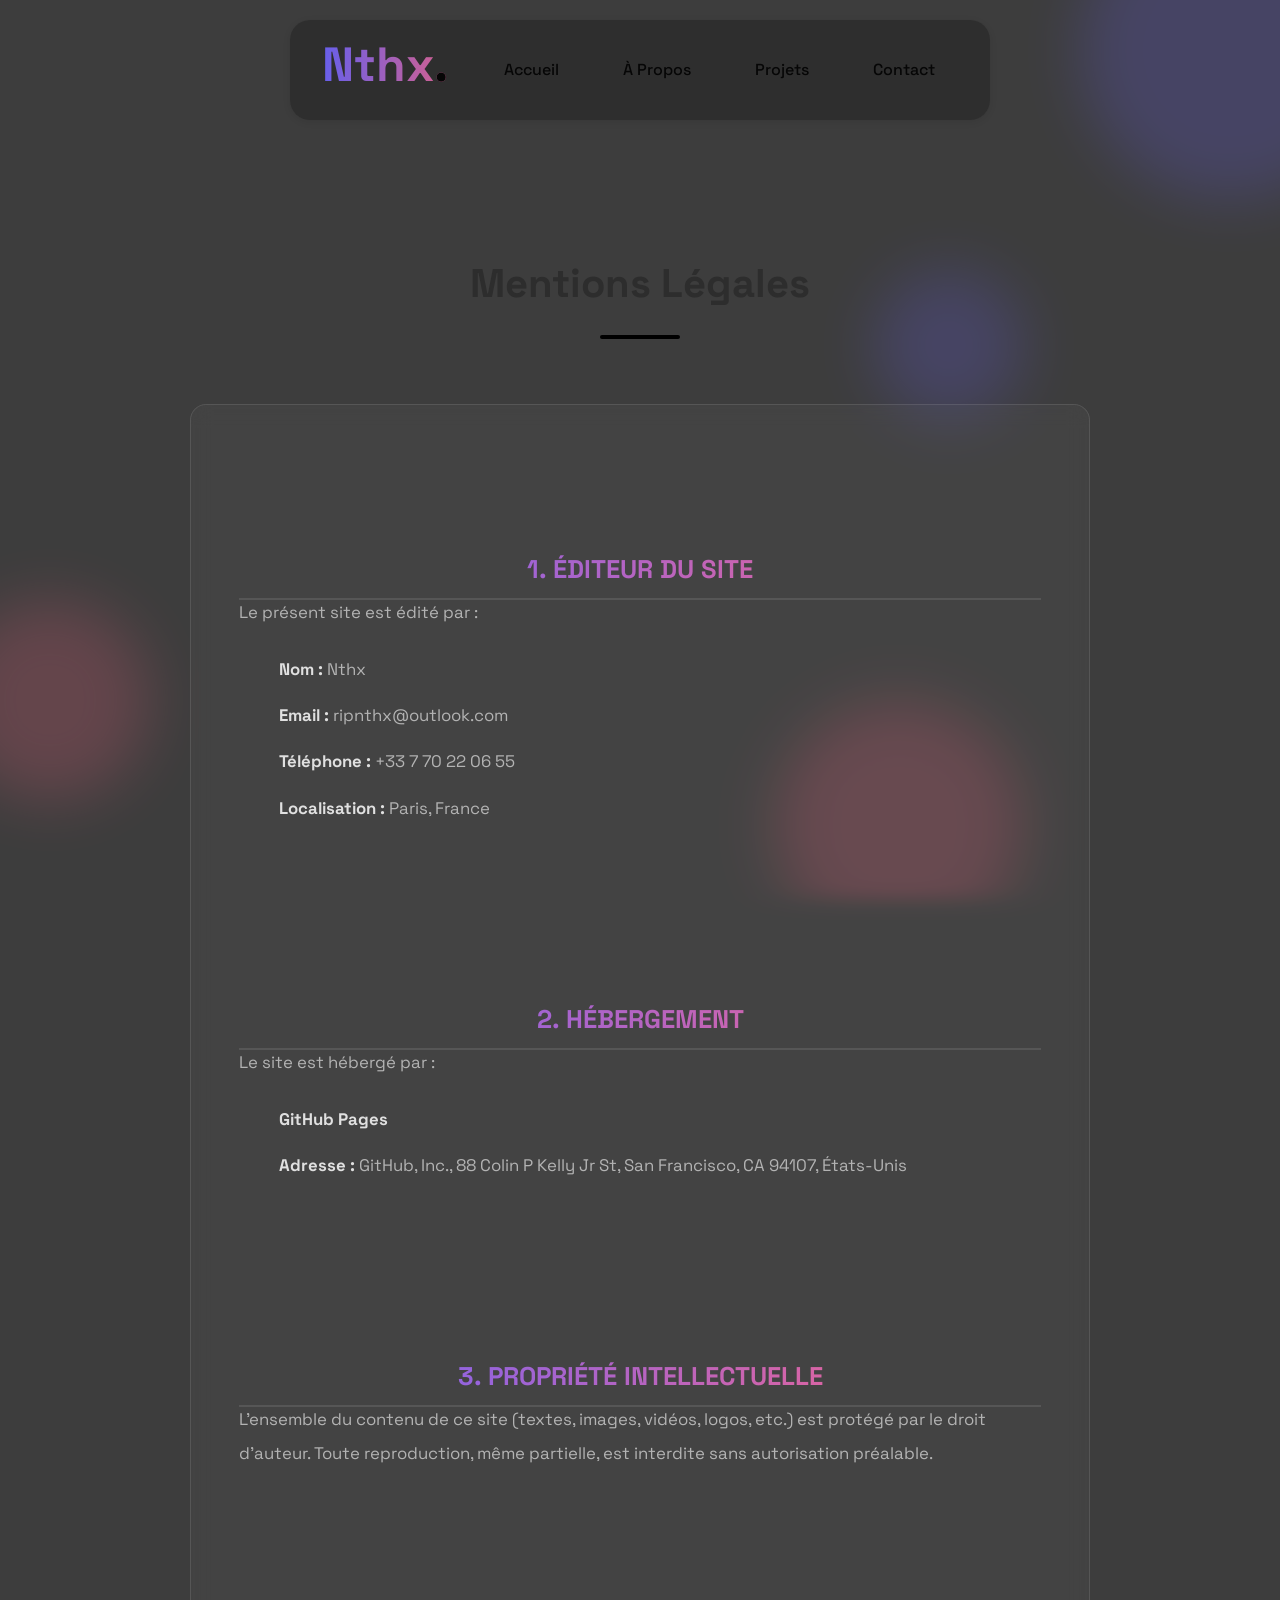
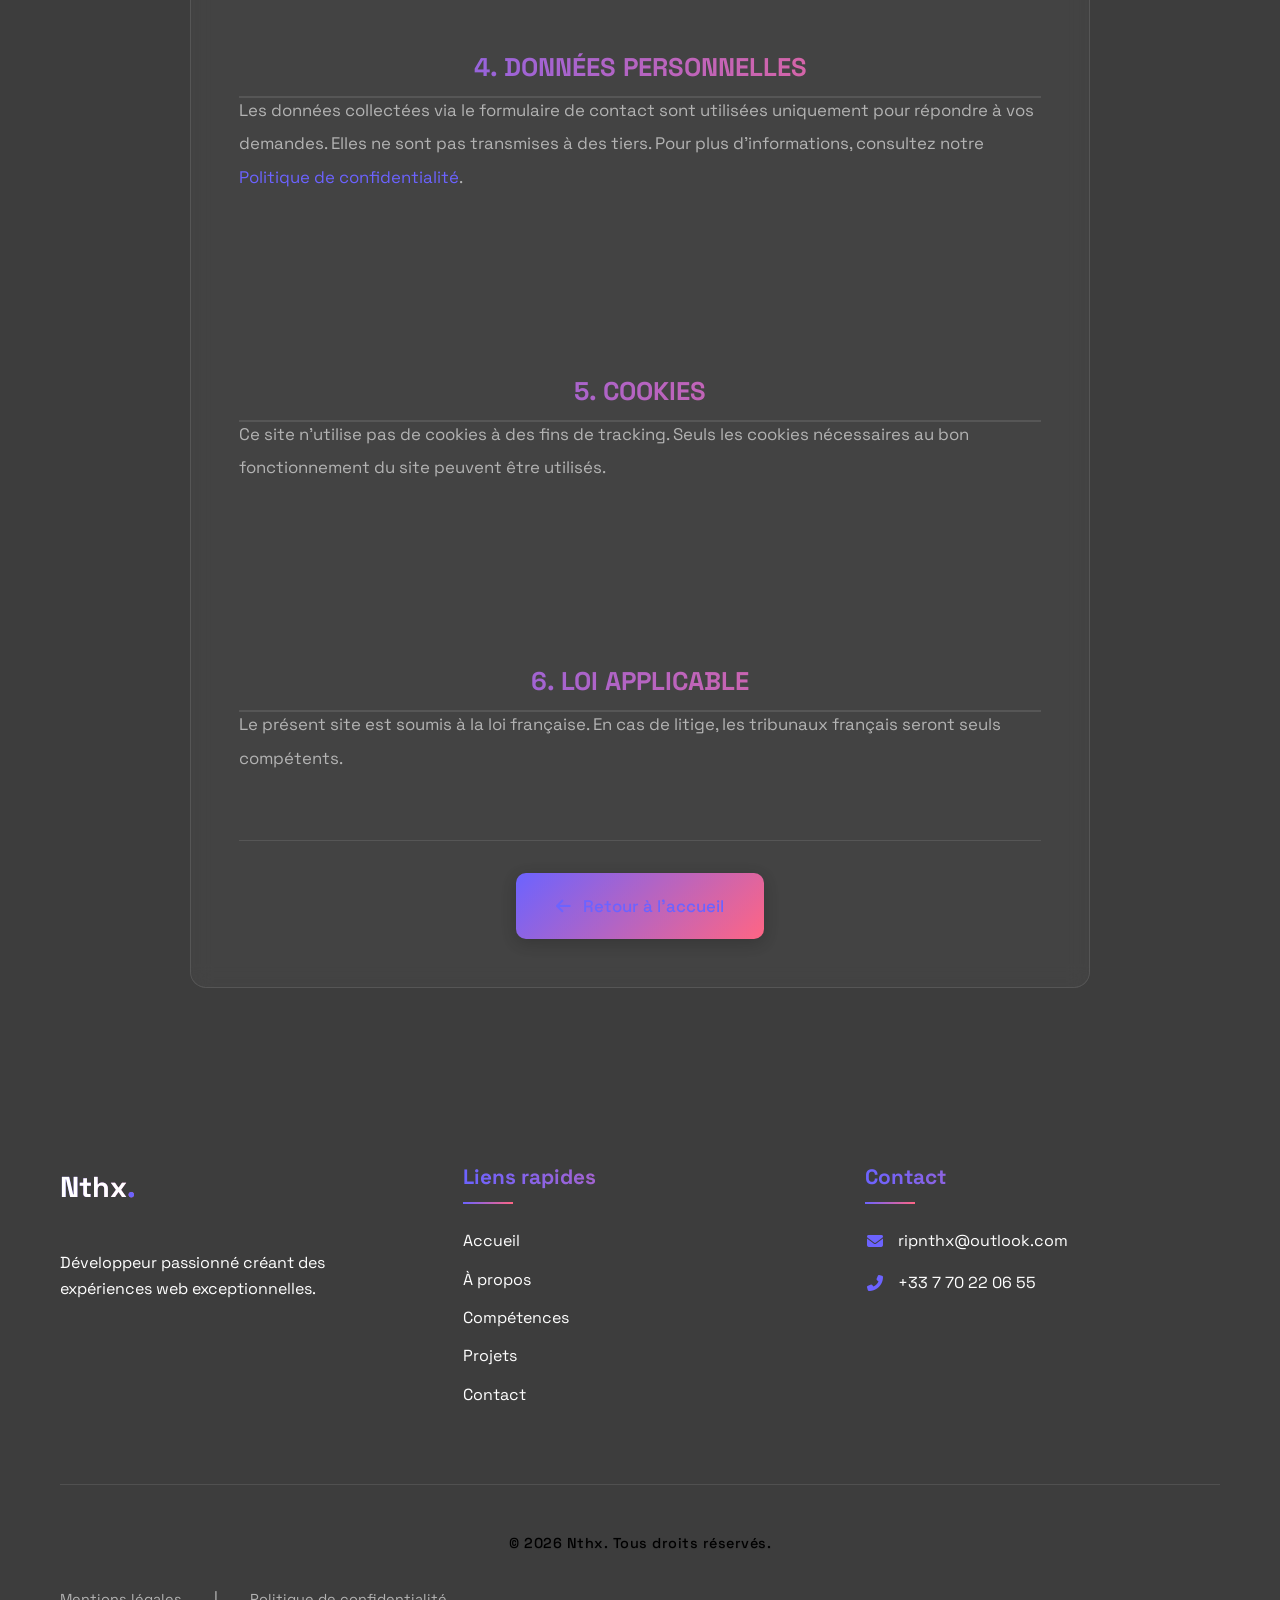
<file: mentions-legales.html>
<!DOCTYPE html>
<html lang="fr">
<head>
    <meta charset="UTF-8">
    <meta name="viewport" content="width=device-width, initial-scale=1.0">
    <meta name="description" content="Mentions légales du portfolio de Nthx">
    <link rel="stylesheet" href="https://cdnjs.cloudflare.com/ajax/libs/font-awesome/6.4.0/css/all.min.css">
    <link rel="stylesheet" href="style.css">
    <title>Mentions Légales | Nthx</title>
    <link rel="preconnect" href="https://fonts.googleapis.com">
    <link rel="preconnect" href="https://fonts.gstatic.com" crossorigin>
    <link href="https://fonts.googleapis.com/css2?family=Space+Grotesk:wght@300;400;500;600;700&display=swap" rel="stylesheet">
    <link rel="icon" type="image/png" href="ChatGPT Image 12 août 2025, 15_41_47.png" sizes="32x32">
</head>
<body>
    <!-- Formes flottantes décoratives -->
    <div class="floating-shapes">
        <div class="shape shape-1"></div>
        <div class="shape shape-2"></div>
        <div class="shape shape-3"></div>
        <div class="shape shape-4"></div>
    </div>

    <!-- Barre de navigation Bureau -->
    <nav class="navbar">
        <div class="navbar-container">
            <a href="index.html" class="logo">Nthx<span>.</span></a>
            
            <ul class="nav-links">
                <li><a href="index.html#home" class="nav-link" data-text="Accueil"><span>Accueil</span></a></li>
                <li><a href="index.html#about" class="nav-link" data-text="À Propos"><span>À Propos</span></a></li>
                <li><a href="index.html#projects" class="nav-link" data-text="Projets"><span>Projets</span></a></li>
                <li><a href="index.html#contact" class="nav-link" data-text="Contact"><span>Contact</span></a></li>
            </ul>
        </div>
    </nav>

    <!-- Section Mentions Légales -->
    <section class="legal-section">
        <div class="container">
            <h1 class="section-title">Mentions Légales</h1>
            
            <div class="legal-content">
                <h2>1. Éditeur du site</h2>
                <p>Le présent site est édité par :</p>
                <ul>
                    <li><strong>Nom :</strong> Nthx</li>
                    <li><strong>Email :</strong> ripnthx@outlook.com</li>
                    <li><strong>Téléphone :</strong> +33 7 70 22 06 55</li>
                    <li><strong>Localisation :</strong> Paris, France</li>
                </ul>

                <h2>2. Hébergement</h2>
                <p>Le site est hébergé par :</p>
                <ul>
                    <li><strong>GitHub Pages</strong></li>
                    <li><strong>Adresse :</strong> GitHub, Inc., 88 Colin P Kelly Jr St, San Francisco, CA 94107, États-Unis</li>
                </ul>

                <h2>3. Propriété intellectuelle</h2>
                <p>L'ensemble du contenu de ce site (textes, images, vidéos, logos, etc.) est protégé par le droit d'auteur. Toute reproduction, même partielle, est interdite sans autorisation préalable.</p>

                <h2>4. Données personnelles</h2>
                <p>Les données collectées via le formulaire de contact sont utilisées uniquement pour répondre à vos demandes. Elles ne sont pas transmises à des tiers. Pour plus d'informations, consultez notre <a href="politique-confidentialite.html">Politique de confidentialité</a>.</p>

                <h2>5. Cookies</h2>
                <p>Ce site n'utilise pas de cookies à des fins de tracking. Seuls les cookies nécessaires au bon fonctionnement du site peuvent être utilisés.</p>

                <h2>6. Loi applicable</h2>
                <p>Le présent site est soumis à la loi française. En cas de litige, les tribunaux français seront seuls compétents.</p>

                <div class="back-link">
                    <a href="index.html" class="btn-back"><i class="fas fa-arrow-left"></i> Retour à l'accueil</a>
                </div>
            </div>
        </div>
    </section>

    <!-- Footer -->
    <footer class="footer">
        <div class="container">
            <div class="footer-content">
                <div class="footer-logo">
                    <a href="index.html" class="logo">Nthx<span>.</span></a>
                    <p>Développeur passionné créant des expériences web exceptionnelles.</p>
                </div>
                
                <div class="footer-links">
                    <h3>Liens rapides</h3>
                    <ul>
                        <li><a href="index.html#home">Accueil</a></li>
                        <li><a href="index.html#about">À propos</a></li>
                        <li><a href="index.html#skills">Compétences</a></li>
                        <li><a href="index.html#projects">Projets</a></li>
                        <li><a href="index.html#contact">Contact</a></li>
                    </ul>
                </div>
                
                <div class="footer-contact">
                    <h3>Contact</h3>
                    <p><i class="fas fa-envelope"></i> ripnthx@outlook.com</p>
                    <p><i class="fas fa-phone-alt"></i> +33 7 70 22 06 55</p>
                </div>
            </div>
            
            <div class="footer-bottom">
                <p class="footer-text">&copy; <span id="currentYear"></span> Nthx. Tous droits réservés.</p>
                <div class="footer-legal">
                    <a href="mentions-legales.html">Mentions légales</a>
                    <span class="separator">|</span>
                    <a href="politique-confidentialite.html">Politique de confidentialité</a>
                </div>
            </div>
        </div>
    </footer>

    <script src="script.js"></script>
</body>
</html>
</file>
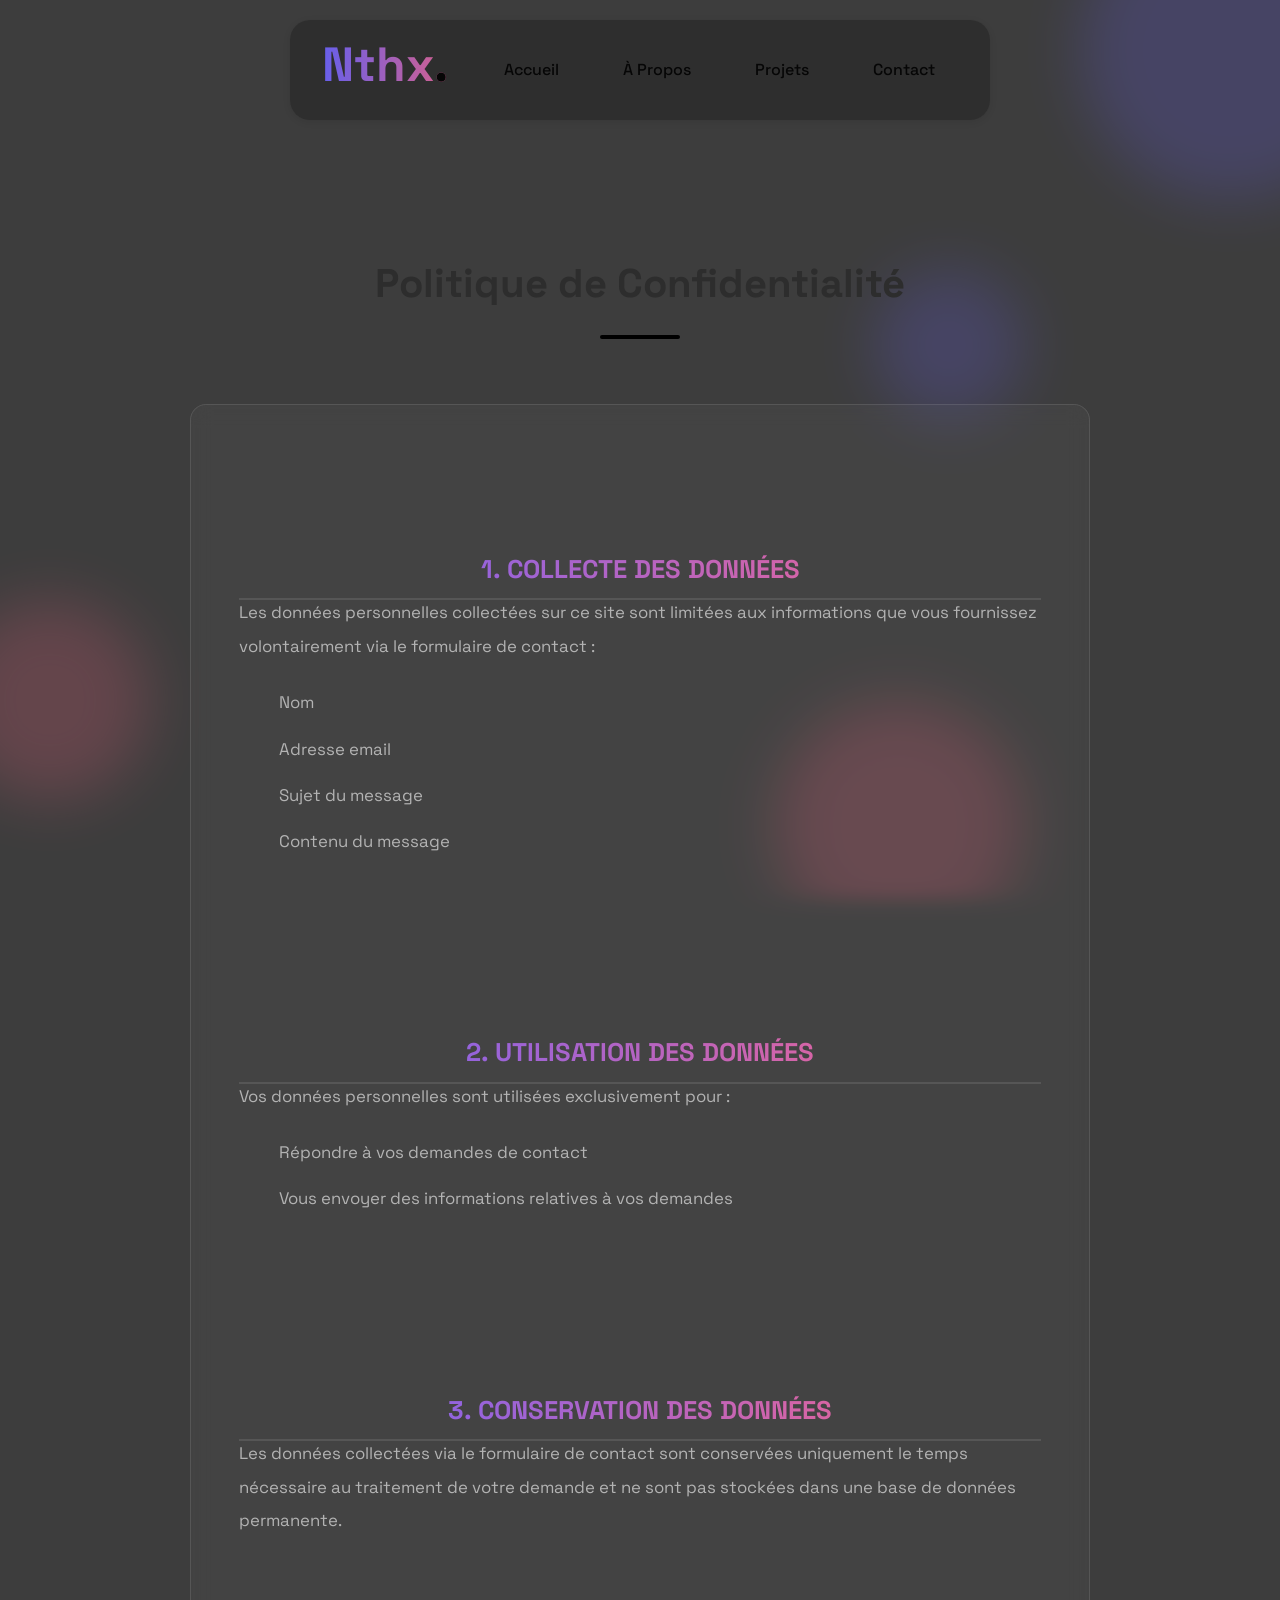
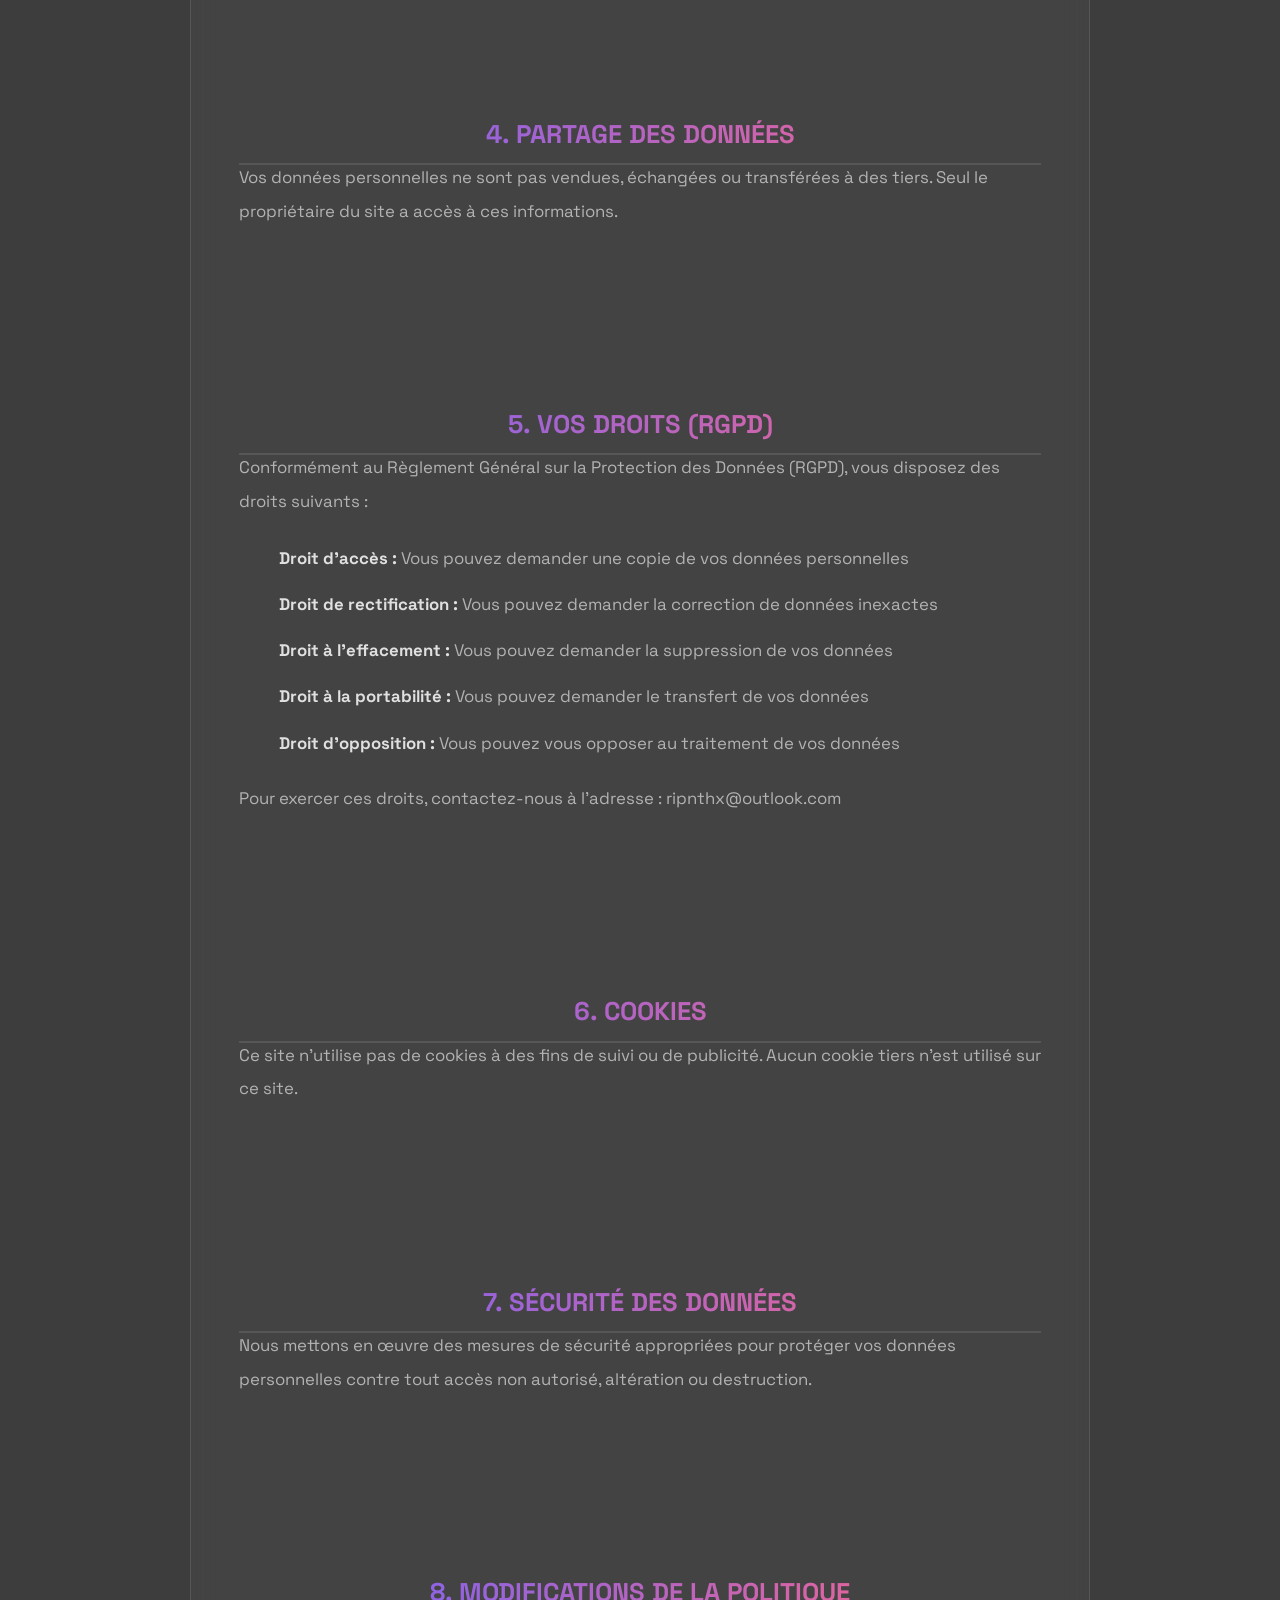
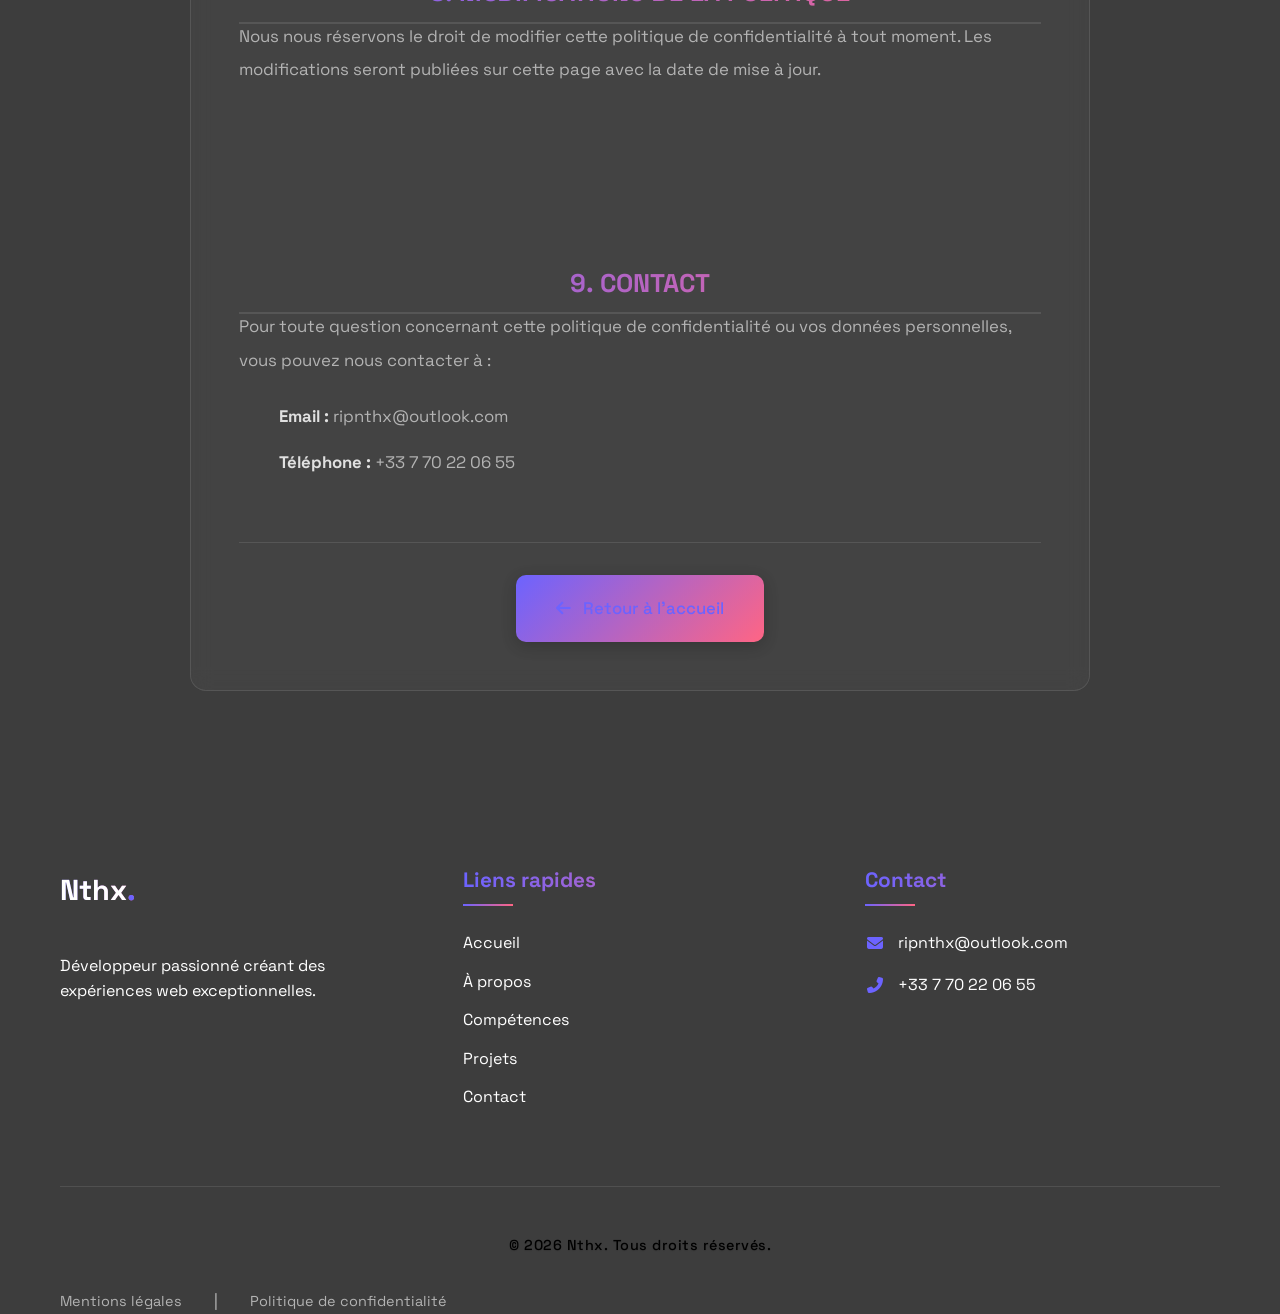
<file: politique-confidentialite.html>
<!DOCTYPE html>
<html lang="fr">
<head>
    <meta charset="UTF-8">
    <meta name="viewport" content="width=device-width, initial-scale=1.0">
    <meta name="description" content="Politique de confidentialité du portfolio de Nthx">
    <link rel="stylesheet" href="https://cdnjs.cloudflare.com/ajax/libs/font-awesome/6.4.0/css/all.min.css">
    <link rel="stylesheet" href="style.css">
    <title>Politique de Confidentialité | Nthx</title>
    <link rel="preconnect" href="https://fonts.googleapis.com">
    <link rel="preconnect" href="https://fonts.gstatic.com" crossorigin>
    <link href="https://fonts.googleapis.com/css2?family=Space+Grotesk:wght@300;400;500;600;700&display=swap" rel="stylesheet">
    <link rel="icon" type="image/png" href="ChatGPT Image 12 août 2025, 15_41_47.png" sizes="32x32">
</head>
<body>
    <!-- Formes flottantes décoratives -->
    <div class="floating-shapes">
        <div class="shape shape-1"></div>
        <div class="shape shape-2"></div>
        <div class="shape shape-3"></div>
        <div class="shape shape-4"></div>
    </div>

    <!-- Barre de navigation Bureau -->
    <nav class="navbar">
        <div class="navbar-container">
            <a href="index.html" class="logo">Nthx<span>.</span></a>
            
            <ul class="nav-links">
                <li><a href="index.html#home" class="nav-link" data-text="Accueil"><span>Accueil</span></a></li>
                <li><a href="index.html#about" class="nav-link" data-text="À Propos"><span>À Propos</span></a></li>
                <li><a href="index.html#projects" class="nav-link" data-text="Projets"><span>Projets</span></a></li>
                <li><a href="index.html#contact" class="nav-link" data-text="Contact"><span>Contact</span></a></li>
            </ul>
        </div>
    </nav>

    <!-- Section Politique de Confidentialité -->
    <section class="legal-section">
        <div class="container">
            <h1 class="section-title">Politique de Confidentialité</h1>
            
            <div class="legal-content">
                <h2>1. Collecte des données</h2>
                <p>Les données personnelles collectées sur ce site sont limitées aux informations que vous fournissez volontairement via le formulaire de contact :</p>
                <ul>
                    <li>Nom</li>
                    <li>Adresse email</li>
                    <li>Sujet du message</li>
                    <li>Contenu du message</li>
                </ul>

                <h2>2. Utilisation des données</h2>
                <p>Vos données personnelles sont utilisées exclusivement pour :</p>
                <ul>
                    <li>Répondre à vos demandes de contact</li>
                    <li>Vous envoyer des informations relatives à vos demandes</li>
                </ul>

                <h2>3. Conservation des données</h2>
                <p>Les données collectées via le formulaire de contact sont conservées uniquement le temps nécessaire au traitement de votre demande et ne sont pas stockées dans une base de données permanente.</p>

                <h2>4. Partage des données</h2>
                <p>Vos données personnelles ne sont pas vendues, échangées ou transférées à des tiers. Seul le propriétaire du site a accès à ces informations.</p>

                <h2>5. Vos droits (RGPD)</h2>
                <p>Conformément au Règlement Général sur la Protection des Données (RGPD), vous disposez des droits suivants :</p>
                <ul>
                    <li><strong>Droit d'accès :</strong> Vous pouvez demander une copie de vos données personnelles</li>
                    <li><strong>Droit de rectification :</strong> Vous pouvez demander la correction de données inexactes</li>
                    <li><strong>Droit à l'effacement :</strong> Vous pouvez demander la suppression de vos données</li>
                    <li><strong>Droit à la portabilité :</strong> Vous pouvez demander le transfert de vos données</li>
                    <li><strong>Droit d'opposition :</strong> Vous pouvez vous opposer au traitement de vos données</li>
                </ul>
                <p>Pour exercer ces droits, contactez-nous à l'adresse : ripnthx@outlook.com</p>

                <h2>6. Cookies</h2>
                <p>Ce site n'utilise pas de cookies à des fins de suivi ou de publicité. Aucun cookie tiers n'est utilisé sur ce site.</p>

                <h2>7. Sécurité des données</h2>
                <p>Nous mettons en œuvre des mesures de sécurité appropriées pour protéger vos données personnelles contre tout accès non autorisé, altération ou destruction.</p>

                <h2>8. Modifications de la politique</h2>
                <p>Nous nous réservons le droit de modifier cette politique de confidentialité à tout moment. Les modifications seront publiées sur cette page avec la date de mise à jour.</p>

                <h2>9. Contact</h2>
                <p>Pour toute question concernant cette politique de confidentialité ou vos données personnelles, vous pouvez nous contacter à :</p>
                <ul>
                    <li><strong>Email :</strong> ripnthx@outlook.com</li>
                    <li><strong>Téléphone :</strong> +33 7 70 22 06 55</li>
                </ul>

                <div class="back-link">
                    <a href="index.html" class="btn-back"><i class="fas fa-arrow-left"></i> Retour à l'accueil</a>
                </div>
            </div>
        </div>
    </section>

    <!-- Footer -->
    <footer class="footer">
        <div class="container">
            <div class="footer-content">
                <div class="footer-logo">
                    <a href="index.html" class="logo">Nthx<span>.</span></a>
                    <p>Développeur passionné créant des expériences web exceptionnelles.</p>
                </div>
                
                <div class="footer-links">
                    <h3>Liens rapides</h3>
                    <ul>
                        <li><a href="index.html#home">Accueil</a></li>
                        <li><a href="index.html#about">À propos</a></li>
                        <li><a href="index.html#skills">Compétences</a></li>
                        <li><a href="index.html#projects">Projets</a></li>
                        <li><a href="index.html#contact">Contact</a></li>
                    </ul>
                </div>
                
                <div class="footer-contact">
                    <h3>Contact</h3>
                    <p><i class="fas fa-envelope"></i> ripnthx@outlook.com</p>
                    <p><i class="fas fa-phone-alt"></i> +33 7 70 22 06 55</p>
                </div>
            </div>
            
            <div class="footer-bottom">
                <p class="footer-text">&copy; <span id="currentYear"></span> Nthx. Tous droits réservés.</p>
                <div class="footer-legal">
                    <a href="mentions-legales.html">Mentions légales</a>
                    <span class="separator">|</span>
                    <a href="politique-confidentialite.html">Politique de confidentialité</a>
                </div>
            </div>
        </div>
    </footer>

    <script src="script.js"></script>
</body>
</html>
</file>
<file: style.css>
/* ===== BOUTON RETOUR EN HAUT ===== */
#back-to-top {
    position: fixed;
    bottom: 30px;
    right: 30px;
    width: 50px;
    height: 50px;
    border-radius: 50%;
    background: linear-gradient(135deg, var(--primary-color), var(--secondary-color));
    color: white;
    border: none;
    cursor: pointer;
    display: flex;
    align-items: center;
    justify-content: center;
    font-size: 20px;
    box-shadow: 0 4px 15px rgba(0, 0, 0, 0.2);
    opacity: 0;
    visibility: hidden;
    transform: translateY(20px);
    transition: all 0.3s ease;
    z-index: 999;
}

#back-to-top.visible {
    opacity: 1;
    visibility: visible;
    transform: translateY(0);
}

#back-to-top:hover {
    transform: translateY(-5px);
    box-shadow: 0 8px 20px rgba(0, 0, 0, 0.3);
}

#back-to-top i {
    transition: transform 0.3s ease;
}

#back-to-top:hover i {
    transform: translateY(-3px);
}

/* ===== POPUP NOTIFICATION ===== */
.custom-popup {
    position: fixed;
    bottom: 30px;
    left: 10px;
    width: auto;
    min-width: 350px;
    max-width: 90%;
    padding: 15px 25px;
    border-radius: 8px;
    color: white;
    font-weight: 500;
    z-index: 10000;
    display: flex;
    align-items: center;
    justify-content: flex-start;
    text-align: left;
    box-shadow: 0 4px 20px rgba(0, 0, 0, 0.2);
    opacity: 0;
    transform: translateX(-100px);
    animation: slideUp 0.4s cubic-bezier(0.25, 0.46, 0.45, 0.94) forwards;
}

.custom-popup.success {
  background: linear-gradient(90deg, var(--primary-color), var(--secondary-color));
}

.custom-popup.error {
    background-color: #f44336;
}

.custom-popup i {
    margin-right: 10px;
    font-size: 1.2em;
}

@keyframes slideUp {
    from { opacity: 0; transform: translateX(-100px); }
    to { opacity: 1; transform: translateX(0); }
}

.fade-out {
    animation: slideRight 0.4s cubic-bezier(0.25, 0.46, 0.45, 0.94) forwards !important;
}

@keyframes slideRight {
    from { opacity: 1; transform: translateX(-100px); }
    to { opacity: 0; transform: translateX(100px); }
}

/* ===== FORM ERROR MESSAGES ===== */
.form-group {
    position: relative;
    margin-bottom: 1.5rem;
}

.error-message {
    display: none;
    color: #f44336;
    font-size: 0.8rem;
    margin-top: 0.25rem;
    position: absolute;
    bottom: -1.25rem;
    left: 0;
    width: 100%;
    text-align: left;
    animation: fadeIn 0.3s ease;
}

@keyframes fadeIn {
    from { opacity: 0; transform: translateX(-5px); }
    to { opacity: 1; transform: translateX(0); }
}

/* Style pour les champs en erreur */
input.error,
textarea.error {
    border-color: #f44336 !important;
}

/* Style pour les champs valides */
input.valid,
textarea.valid {
    border-color: #4CAF50 !important;
}



/* ===== VARIABLES ===== */
:root {
    /* Couleurs principales */
    --primary-color: #6c63ff;
    --primary-dark: #5549ff;
    --secondary-color: #ff6584;
    --dark-color: #f8f9ff;
    --darker-color: #e6e6ff;
    --light-color: #3d3d3d;
    --gray-color: #ffffff;
    --light-gray: #2a2a3e;
    
    /* Typographie */
    --heading-font: 'Space Grotesk', sans-serif;
    --body-font: 'Space Grotesk', sans-serif;
    
    /* Transitions */
    --transition: all 0.3s ease;
    --transition-slow: all 0.6s cubic-bezier(0.4, 0, 0.2, 1);
}

/* ===== RÉINITIALISATION ===== */
* {
    margin: 0;
    padding: 0;
    box-sizing: border-box;
}

html {
    scroll-behavior: smooth;
    font-size: 16px;
}

body {
    font-family: var(--body-font);
    background-color: #3d3d3d;
    color: #f8f9ff;
    line-height: 1.7;
    overflow-x: hidden;
    transition: var(--transition);
}

body.dark-theme {
    --light-color: #ad7979;
    --dark-color: #ffffff;
    --darker-color: #f0f0f0;
    --light-gray: #2a2a3e;
}

h1, h2, h3, h4, h5, h6 {
    font-family: var(--heading-font);
    font-weight: 700;
    line-height: 1.3;
    color: var(--dark-color);
}

a {
    text-decoration: none;
    color: inherit;
    transition: var(--transition);
}

ul {
    list-style: none;
}

img {
    max-width: 100%;
    height: auto;
}

.container {
    width: 100%;
    max-width: 1200px;
    margin: 0 auto;
    padding: 0 20px;
}

/* ===== NAVIGATION ===== */
/* Navbar Desktop */
.desktop-navbar {
    position: fixed;
    top: 0;
    left: 0;
    width: 100%;
    z-index: 1000;
    padding: 1.5rem 0;
    transition: var(--transition);
    background-color: rgba(0, 0, 0, 0.9);
    backdrop-filter: blur(10px);
    -webkit-backdrop-filter: blur(10px);
    border-bottom: 1px solid rgba(170, 114, 114, 0.1);
}

.desktop-navbar.scrolled {
    padding: 1rem 0;
    background-color: rgba(0, 0, 0, 0.95);
    box-shadow: 0 5px 20px rgba(255, 0, 0, 0.1);
}

.desktop-navbar .navbar-container {
    max-width: 1200px;
    margin: 0 auto;
    padding: 0 2rem;
    display: flex;
    justify-content: space-between;
    align-items: center;
}

.desktop-navbar .logo {
    font-size: 1.8rem;
    font-weight: 700;
    color: #000000;
    text-decoration: none;
    transition: var(--transition);
    font-family: var(--heading-font);
}

.desktop-navbar .logo span {
    color: #000000;
}

.desktop-navbar .nav-links {
    display: flex;
    list-style: none;
    align-items: center;
    margin: 0;
    padding: 0;
}

.desktop-navbar .nav-links li {
    margin-left: 2.5rem;
}

.desktop-navbar .nav-link {
    color: #000000;
    text-decoration: none;
    font-size: 1rem;
    font-weight: 500;
    transition: var(--transition);
    position: relative;
    padding: 0.5rem 0;
}

.desktop-navbar .nav-link::after {
    content: '';
    position: absolute;
    bottom: 0;
    left: 0;
    width: 0;
    height: 2px;
    background-color: #000000;
    transition: var(--transition);
}

.desktop-navbar .nav-link:hover,
.desktop-navbar .nav-link.active {
    color: #000000;
}

.desktop-navbar .nav-link:hover::after,
.desktop-navbar .nav-link.active::after {
    width: 100%;
}

/* Navbar Mobile */
.mobile-navbar {
    display: none;
    position: fixed;
    top: 0;
    left: 0;
    width: 100%;
    z-index: 1000;
    padding: 1rem 0;
    background-color: rgba(0, 0, 0, 0.95);
    backdrop-filter: blur(10px);
    -webkit-backdrop-filter: blur(10px);
    border-bottom: 1px solid rgba(0, 0, 0, 0.1);
    box-shadow: 0 2px 10px rgba(0, 0, 0, 0.1);
}

.mobile-navbar-container {
    display: flex;
    justify-content: space-between;
    align-items: center;
    padding: 0 1.5rem;
    max-width: 1200px;
    margin: 0 auto;
}

.mobile-logo {
    font-size: 1.5rem;
    font-weight: 700;
    background: linear-gradient(90deg, var(--primary-color), var(--secondary-color));
    -webkit-background-clip: text;
    background-clip: text;
    color: transparent;
    text-decoration: none;
    font-family: var(--heading-font);
    z-index: 1002;
}

.mobile-logo span {
    color: var(--primary-color);
}

/* Menu Hamburger */
.hamburger-menu {
    width: 30px;
    height: 25px;
    display: flex;
    flex-direction: column;
    justify-content: space-between;
    cursor: pointer;
    z-index: 1002;
    position: relative;
}

.hamburger-icon {
    width: 30px;
    height: 25px;
    display: flex;
    flex-direction: column;
    justify-content: space-between;
    position: relative;
    margin-left: -30px;
}

.hamburger-icon span {
    display: block;
    width: 100%;
    height: 3px;
    background-color: #000;
    border-radius: 3px;
    transition: all 0.3s ease;
    transform-origin: center;
}

/* Animation du menu hamburger */
.hamburger-icon.active span:nth-child(1) {
    transform: translateY(11px) rotate(45deg);
}

.hamburger-icon.active span:nth-child(2) {
    opacity: 0;
    transform: scale(0);
}

.hamburger-icon.active span:nth-child(3) {
    transform: translateY(-11px) rotate(-45deg);
}

/* Menu mobile */
.mobile-menu {
    position: fixed;
    top: 0;
    right: -100%;
    width: 80%;
    max-width: 350px;
    height: 100vh;
    background-color: #3d3d3d;
    z-index: 1001;
    transition: var(--transition);
    padding: 6rem 2rem 2rem;
    box-shadow: -5px 0 15px rgba(0, 0, 0, 0.2);
    overflow-y: auto;
}

.mobile-menu.active {
    right: 0;
}

.mobile-nav-links {
    list-style: none;
    padding: 0;
    margin: 2rem 0 0;
}

.mobile-nav-links li {
    margin: 2rem 0;
    opacity: 0;
    transform: translateX(20px);
    transition: all 0.4s ease;
}

.mobile-nav-link {
    background: linear-gradient(90deg, var(--primary-color), var(--secondary-color));
    -webkit-background-clip: text;
    background-clip: text;
    color: transparent;
    text-decoration: none;
    font-size: 1.2rem;
    font-weight: 500;
    transition: var(--transition);
    display: block;
    padding: 0.5rem 0;
    position: relative;
    font-family: var(--heading-font);
}

.mobile-nav-link::after {
    content: '';
    position: absolute;
    bottom: 0;
    left: 0;
    width: 0;
    height: 2px;
    background-color: var(--primary-color);
    transition: var(--transition);
}

.mobile-nav-link:hover,
.mobile-nav-link.active {
    color: var(--primary-color);
}

.mobile-nav-link:hover::after,
.mobile-nav-link.active::after {
    width: 100%;
}

/* Media Queries pour la gestion de l'affichage */
@media (max-width: 1024px) {
    .navbar .nav-links li {
        margin-left: 1.5rem;
    }
}

@media (max-width: 768px) {
    .navbar {
        display: none;
    }
    
    .mobile-navbar {
        display: block;
    }
}

/* ===== CUSTOM SCROLLBAR ===== */
::-webkit-scrollbar {
    width: 10px;
    height: 10px;
}

::-webkit-scrollbar-track {
    background: #3d3d3d;
    border-radius: 10px;
}

::-webkit-scrollbar-thumb {
    background: var(--primary-color);
    border-radius: 10px;
    transition: all 0.3s ease;
}

::-webkit-scrollbar-thumb:hover {
    background: var(--secondary-color);
}

html {
    scrollbar-width: thin;
    scrollbar-color: var(--primary-color) #3d3d3d;
}

@supports (scrollbar-color: auto) {
    * {
        scrollbar-width: thin;
        scrollbar-color: var(--primary-color) #3d3d3d;
    }
}

/* ===== NAVBAR STYLES ===== */
.navbar {
    position: fixed;
    top: 20px;
    left: 50%;
    transform: translateX(-50%);
    width: 200px; /* Largeur initiale réduite */
    height: 100px; /* Hauteur fixe */
    z-index: 1000;
    padding: 0;
    transition: width 0.3s ease, background-color 0.3s ease;
    background: rgba(45, 45, 45, 0.98);
    box-shadow: 0 2px 10px rgba(0, 0, 0, 0.1);
    border-radius: 20px;
    overflow: hidden;
    opacity: 0.9;
    will-change: width, transform;
}

.navbar:hover,
.navbar.expanded {
    width: 700px; /* Largeur au survol ou quand étendue */
    left: 50%;
}

.navbar:hover .nav-links,
.navbar.expanded .nav-links {
    opacity: 1;
    pointer-events: all;
    transition-delay: 0.1s;
}

.navbar-container {
    display: flex;
    align-items: center;
    height: 100%;
    padding: 0 2rem;
    position: relative;
}

.logo {
    font-size: 3rem;
    font-weight: 700;
    color: var(--primary-color);
    text-decoration: none;
    transition: var(--transition);
    white-space: nowrap;
    position: relative;
    z-index: 2;
    background: #3d3d3d;
    padding-right: 1.5rem;
    margin-right: -1rem; /* Pour compenser le padding du container */
    margin-bottom: 10px;
}

.logo span {
    color: black;
}

.nav-links {
    display: flex;
    gap: 2rem;
    list-style: none;
    margin: 0;
    padding: 0 2rem;
    opacity: 0;
    pointer-events: none;
    transition: opacity 0.3s ease;
    white-space: nowrap;
    align-items: center;
}

.nav-link {
    font-weight: 500;
    color: black;
    text-decoration: none;
    position: relative;
    padding: 0.5rem 1rem;
    transition: all 0.4s cubic-bezier(0.4, 0, 0.2, 1);
    border-radius: 30px;
    overflow: hidden;
    z-index: 1;
}

.nav-link::before {
    content: '';
    position: absolute;
    top: 0;
    left: 0;
    width: 100%;
    height: 100%;
    background: linear-gradient(90deg, var(--primary-color), var(--secondary-color));
    opacity: 0;
    transform: scale(0.9);
    transition: all 0.4s cubic-bezier(0.6, 0, 0.2, 1);
    z-index: -1;
    border-radius: 30px;
    border: 2px solid transparent;
}

.nav-link::after {
    content: '';
    position: absolute;
    top: -2px;
    left: -2px;
    right: -2px;
    bottom: -2px;
    border: 2px solid black;
    border-radius: 30px;
    transform: scale(0.95);
    opacity: 0;
    transition: all 0.4s cubic-bezier(0.4, 0, 0.2, 1);
    z-index: -1;
}

.nav-link:hover {
    color: black;
    transform: translateY(-2px);
    box-shadow: 0 4px 15px rgba(0, 0, 0, 0.1);
}

.nav-link:hover::before {
    opacity: 1;
    transform: scale(1);
}

.nav-link:hover::after {
    opacity: 1;
    transform: scale(1);
}

.nav-link span {
    position: relative;
    display: inline-block;
    transition: transform 0.3s ease;
    
}

.nav-link:hover span {
    transform: translateY(-2px);
}

/* Styles du menu hamburger */
.menu-toggle {
    display: none;
    cursor: pointer;
    z-index: 1001;
    padding: 10px;
    border: none;
    background: transparent;
}

.hamburger {
    width: 30px;
    height: 20px;
    position: relative;
    display: flex;
    flex-direction: column;
    justify-content: space-between;
}

.hamburger span {
    display: block;
    width: 100%;
    height: 3px;
    background-color: var(--dark-color);
    transition: all 0.4s cubic-bezier(0.4, 0, 0.2, 1);
    border-radius: 3px;
    position: relative;
    top: -15px;
    transform-origin: center;
}
/* Styles pour le menu mobile */
@media (max-width: 768px) {
    body {
        overflow-x: hidden;
        position: relative;
        left: 0;
        right: 0;
        width: 100vw;
    }
    * {
        cursor: default;
    }
    /* Empêcher le défilement horizontal sur mobile */
    html {
        overflow-x: hidden;
    }

    .hero-visual {
        display: none !important;
    }

    /* Centrer le contenu du héros */
    .hero-content {
        text-align: center;
    }

    .hero-text {
        margin: 0 auto;
        max-width: 80%;
        text-align: left;
    }

    .hero-text h4,
    .hero-text h1 {
        text-align: left;
    }

    .hero-text .typing-text,
    .hero-text .description {
        text-align: left;
    }

    .social-links {
        text-align: center;
    }

    .scroll-down {
        position: fixed;
        bottom: 20px;
        left: 50%;
        transform: translateX(-50%);
    }

    /* Styles spécifiques pour la section À Propos sur mobile */
    .about-section {
        padding: 80px 20px;
    }

    .about-content {
        display: flex;
        flex-direction: column;
        align-items: center;
        gap: 30px;
    }

    .about-image {
        width: 100%;
        max-width: 300px;
        margin: 0 auto;
    }

    .about-text {
        text-align: center;
        max-width: 80%;
        margin: 0 auto;
    }

    .info-grid {
        width: 100%;
        max-width: 300px;
        margin: 0 auto;
        display: flex;
        flex-direction: column;
        align-items: center;
        background: var(--light-color);
        padding: 20px;
        border-radius: 10px;
        box-shadow: 0 5px 15px rgba(0, 0, 0, 0.1);
    }

    .info-item {
        margin: 10px 0;
        text-align: center;
    }

    .info-icon {
        margin-bottom: 10px;
    }

    .info-icon i {
        font-size: 1.5rem;
        color: var(--primary-color);
    }

    .info-content h4 {
        font-size: 1rem;
        margin-bottom: 5px;
        color: var(--dark-color);
    }

    .info-content p {
        font-size: 1.1rem;
        color: var(--gray-color);
    }

    .menu-toggle {
        display: flex;
        align-items: center;
        justify-content: center;
        width: 40px;
        height: 40px;
        z-index: 1001;
        position: absolute;
        right: 20px;
        top: 20px;
    }

    .hamburger {
        display: flex;
        flex-direction: column;
        justify-content: space-between;
        width: 30px;
        height: 20px;
    }

    .hamburger span {
        display: block;
        width: 100%;
        height: 3px;
        background-color: var(--dark-color);
        transition: all 0.3s ease;
        border-radius: 3px;
        position: relative;
    }

    .nav-links {
        position: fixed;
        top: 0;
        right: -100%;
        width: 80%;
        max-width: 300px;
        height: 100vh;
        background: #3d3d3d;
        display: flex;
        flex-direction: column;
        justify-content: center;
        align-items: center;
        transition: right 0.4s cubic-bezier(0.77, 0, 0.175, 1);
        box-shadow: -5px 0 15px rgba(0, 0, 0, 0.1);
        padding: 2rem 0;
        z-index: 999;
        margin: 0;
        opacity: 1;
        visibility: visible;
    }
    
    .nav-links.active {
        right: 0;
    }

    .nav-links li {
        margin: 1.5rem 0;
        list-style: none;
        width: 100%;
        text-align: center;
    }

    .nav-link {
        font-size: 1.2rem;
        padding: 0.8rem 1.5rem;
        display: block;
        color: var(--dark-color);
        text-decoration: none;
        transition: color 0.3s ease;
    }

    .nav-link:hover {
        color: var(--primary-color);
    }

    /* Animation du bouton hamburger */
    .hamburger {
        display: flex;
        flex-direction: column;
        justify-content: space-between;
        width: 30px;
        height: 20px;
        position: relative;
    }

    .hamburger span {
        display: block;
        width: 100%;
        height: 2.5px;
        background-color: var(--dark-color);
        border-radius: 3px;
        transition: all 0.3s cubic-bezier(0.4, 0, 0.2, 1);
        position: relative;
        transform-origin: center;
    }

    /* Animation en croix */
    .hamburger.active span:first-child {
        transform: translateY(9px) rotate(45deg);
    }

    .hamburger.active span:nth-child(2) {
        opacity: 0;
        transform: scaleX(0);
    }

    .hamburger.active span:last-child {
        transform: translateY(-9px) rotate(-45deg);
    }
    
    /* Empêcher le défilement quand le menu est ouvert */
    body.menu-open {
        overflow: hidden;
    }
    
    /* Ajuster la navbar pour le mobile */
    .navbar {
        padding: 1rem 0;
    }
    
    .navbar-container {
        padding: 0 1.5rem;
    }
    .menu-toggle {
      display: block;
  }

  .nav-links {
      position: fixed;
      top: 0;
      right: -100%;
      width: 80%;
      max-width: 400px;
      height: 100vh;
      background-color: var(--light-color);
      flex-direction: column;
      align-items: center;
      justify-content: center;
      gap: 2rem;
      transition: var(--transition);
      z-index: 1000;
      padding: 2rem;
      box-shadow: -5px 0 15px rgba(0, 0, 0, 0.1);
  }

  .nav-links.active {
      right: 0;
  }

  .nav-link {
      font-size: 1.2rem;
      padding: 0.8rem 1.5rem;
  }

  .nav-link::after {
      display: none;
  }

  body.dark-theme .nav-links {
      background-color: var(--darker-color);
  }
}

.nav-link:hover::after,
.nav-link.active::after {
    width: 100%;
}

/* Menu mobile */
.menu-toggle {
    display: none;
    cursor: pointer;
    z-index: 1001;
}

.hamburger {
    width: 30px;
    height: 20px;
    position: relative;
    display: flex;
    flex-direction: column;
    justify-content: space-between;
}

.hamburger span {
    display: block;
    width: 100%;
    height: 3px;
    background-color: var(--dark-color);
    border-radius: 3px;
    transition: var(--transition);
}

/* Thème sombre */
body.dark-theme .navbar {
    background-color: rgba(35, 35, 35, 0.95);
    box-shadow: 0 2px 20px rgba(0, 0, 0, 0.3);
}

body.dark-theme .nav-link {
    color: var(--light-color);
}

/* Styles responsifs */
@media (max-width: 992px) {
    .menu-toggle {
        display: block;
    }

    .nav-links {
        position: fixed;
        top: 0;
        right: -100%;
        width: 80%;
        max-width: 400px;
        height: 100vh;
        background-color: var(--light-color);
        flex-direction: column;
        align-items: center;
        justify-content: center;
        gap: 2rem;
        transition: var(--transition);
        z-index: 1000;
        padding: 2rem;
        box-shadow: -5px 0 15px rgba(0, 0, 0, 0.1);
    }

    .nav-links.active {
        right: 0;
    }

    .nav-link {
        font-size: 1.2rem;
        padding: 0.8rem 1.5rem;
    }

    .nav-link::after {
        display: none;
    }

    body.dark-theme .nav-links {
        background-color: var(--darker-color);
    }
}

/* ===== BOUTONS ===== */
/* Styles de base des boutons */
.btn {
    display: inline-flex;
    align-items: center;
    justify-content: center;
    gap: 10px;
    padding: 12px 30px;
    border-radius: 50px;
    font-weight: 600;
    font-size: 1.1rem;
    cursor: pointer;
    transition: none;
    border: 2px solid transparent;
    outline: none;
    text-decoration: none;
    position: relative;
    z-index: 1;
    box-shadow: 0 4px 15px rgba(0, 0, 0, 0.1);
}

.primary-btn {
    background: var(--primary-color);
    color: white;
    box-shadow: 0 4px 15px rgba(108, 99, 255, 0.3);
}

.primary-btn:hover {
    background: var(--primary-dark);
    box-shadow: 0 6px 20px rgba(108, 99, 255, 0.4);
}

.primary-btn::before {
    content: '';
    position: absolute;
    top: 0;
    left: 0;
    width: 100%;
    height: 100%;
    background: linear-gradient(45deg, var(--primary-dark), var(--secondary-color));
    z-index: -1;
    transition: opacity 0.3s ease;
    opacity: 0;
}

.primary-btn:hover::before {
    opacity: 1;
}

.secondary-btn {
    background: transparent;
    color: var(--primary-color);
    border: 2px solid var(--primary-color);
    padding: 12px 30px;
}

.secondary-btn:hover {
    background: transparent;
    color: var(--primary-color);
    border-color: var(--primary-color);
    transform: none;
    box-shadow: none;
}

/* Styles des icônes dans les boutons */
.btn i {
    font-size: 0.9em;
}

.primary-btn i {
    color: white;
}

.secondary-btn i {
    color: var(--primary-color);
}

.btn:hover i {
    transform: translateX(5px);
}

/* ===== SECTION HÉROS ===== */
.hero {
    min-height: 100vh;
    display: flex;
    align-items: center;
    justify-content: flex-start; /* Alignement à gauche */
    padding: 80px 5% 40px; /* Padding réduit en haut et en bas */
    position: relative;
    overflow: visible;
    margin: 0;
    width: 100%;
    height: 100vh;
    z-index: 10;
    background-color: #3d3d3d;
    box-sizing: border-box;
    background-image: linear-gradient(135deg, rgba(108, 99, 255, 0.08) 0%, rgba(0, 0, 0, 0) 50%);
    position: fixed; /* Ajout de position fixe */
    top: 0;
    left: 0;
}

.hero-content {
    display: flex;
    align-items: center;
    justify-content: space-between;
    width: 100%;
    padding: 0 40px;
    position: relative;
    z-index: 2;
}

.hero-text {
    flex: 1;
    max-width: 700px;
    padding: 0 60px 0 0;
    position: relative;
    z-index: 2;
    margin-top: 0px; /* Décalage vers le haut */
}

.hero-visual {
    flex: 1;
    display: flex;
    justify-content: center;
    align-items: center;
    position: relative;
    min-height: 500px; /* Hauteur minimale pour éviter les sauts */
}

/* Styles pour le titre et le sous-titre */
.greeting {
    font-size: 1.4rem;
    color: var(--primary-color);
    margin-bottom: 15px;
    font-weight: 600;
    display: inline-block;
    position: relative;
    padding-left: 20px;
    letter-spacing: 1px;
}

.hero .name {
    font-size: 4.5rem;
    font-weight: 800;
    margin: 10px 0 25px;
    line-height: 1.1;
    background: linear-gradient(90deg, var(--primary-color), var(--secondary-color));
    -webkit-background-clip: text;
    background-clip: text;
    color: transparent;
    letter-spacing: -1px;
}

/* Style pour l'animation de frappe */
.typewriter {
    min-height: 60px;
    margin: 0 0 30px;
    text-align: left;
    width: 100%;
    font-size: 2.2rem;
    font-weight: 600;
    color: var(--dark-color);
}

.typewriter .typing-text {
    display: inline-block;
    min-width: 300px;
    height: 1.2em;
    text-align: left;
    padding-right: 5px;
}

.typewriter .typing-text::after {
    content: '|';
    position: absolute;
    right: 0;
    top: 0;
    bottom: 0;
    width: 3px;
    font-weight: 400;
    color: var(--primary-color);
    animation: blink 1s infinite;
    margin-left: 2px;
}

/* Style pour les boutons CTA */
.cta-buttons {
    display: flex;
    gap: 20px;
    margin: 20px 0 10px; /* Marge réduite en haut et en bas */
    position: relative;
    z-index: 2;
}

/* Style pour les icônes sociales */
.social-links {
    display: flex;
    gap: 15px;
    margin: 10px 0;
    position: relative;
    z-index: 2;
}

.btn {
    display: inline-flex;
    align-items: center;
    justify-content: center;
    gap: 10px;
    border-radius: 50px;
    font-weight: 600;
    font-size: 1.1rem;
    cursor: pointer;
    transition: all 0.3s ease;
    text-decoration: none;
    position: relative;
    overflow: hidden;
    z-index: 1;
    border: none;
    outline: none;
    box-shadow: 0 4px 15px rgba(0, 0, 0, 0.1);
}

/* Bouton principal */
.primary-btn {
    background: linear-gradient(45deg, var(--primary-color), var(--primary-dark));
    color: white;
    padding: 14px 35px;
    font-weight: 600;
    letter-spacing: 0.5px;
}

.primary-btn:hover {
    transform: translateY(-3px);
    box-shadow: 0 8px 25px rgba(108, 99, 255, 0.5);
    background: linear-gradient(45deg, var(--primary-dark), var(--primary-color));
}

/* Bouton secondaire */
.secondary-btn {
    background: transparent;
    color: var(--primary-color);
    border: 2px solid var(--primary-color);
    padding: 14px 35px;
    font-weight: 600;
    letter-spacing: 0.5px;
    cursor: pointer;
    transition: none;
}

.secondary-btn:hover {
    background: transparent;
    transform: none;
    box-shadow: none;
    color: var(--primary-color);
}

/* Animation de clignotement du curseur */
@keyframes blink {
    0%, 100% { opacity: 1; }
    50% { opacity: 0; }
}

/* Éléments décoratifs flottants */
.floating-shapes {
    position: absolute;
    top: 0;
    left: 0;
    width: 100%;
    height: 100%;
    overflow: hidden;
    z-index: 0;
    pointer-events: none;
}

.shape {
    position: absolute;
    border-radius: 50%;
    filter: blur(30px);
    opacity: 0.2;
    z-index: 0;
}

.shape-1 {
    width: 300px;
    height: 300px;
    background: var(--primary-color);
    top: -100px;
    right: -100px;
    animation: float 15s ease-in-out infinite;
}

.shape-2 {
    width: 200px;
    height: 200px;
    background: var(--secondary-color);
    bottom: 100px;
    left: -50px;
    animation: float 12s ease-in-out infinite reverse;
}

.shape-3 {
    width: 150px;
    height: 150px;
    background: #6c63ff;
    top: 30%;
    right: 20%;
    animation: float 18s ease-in-out infinite;
}

.shape-4 {
    width: 250px;
    height: 250px;
    background: #ff6584;
    bottom: -50px;
    right: 20%;
    animation: float 20s ease-in-out infinite reverse;
}

@keyframes float {
    0%, 100% {
        transform: translate(0, 0);
    }
    25% {
        transform: translate(20px, 20px);
    }
    50% {
        transform: translate(0, 40px);
    }
    75% {
        transform: translate(-20px, 20px);
    }
}

/* Reset des styles de débogage */
.hero * {
    position: static;
    opacity: 1;
    visibility: visible;
    transform: none;
    background-color: transparent;
    color: inherit;
    z-index: auto;
}

.hero::before {
    content: '';
    position: absolute;
    width: 600px;
    height: 600px;
    border-radius: 50%;
    background: linear-gradient(180deg, rgba(108, 99, 255, 0.1) 0%, rgba(108, 99, 255, 0) 70%);
    top: -300px;
    right: -200px;
    z-index: -1;
}

.hero::after {
    content: '';
    position: absolute;
    width: 400px;
    height: 400px;
    border-radius: 50%;
    background: linear-gradient(180deg, rgba(255, 101, 132, 0.1) 0%, rgba(255, 101, 132, 0) 70%);
    bottom: -200px;
    left: -100px;
    z-index: -1;
}

.hero-content {
    display: flex;
    align-items: center;
    justify-content: space-between;
    gap: 40px;
    position: relative;
    z-index: 1;
}

.hero-text {
    flex: 1;
    max-width: 600px;
}

.greeting {
    font-size: 1.2rem;
    background: linear-gradient(90deg, var(--primary-color), var(--secondary-color));
    -webkit-background-clip: text;
    background-clip: text;
    color: transparent;
    margin-bottom: 15px;
    font-weight: 600;
    display: inline-block;
    position: relative;
    padding-left: 15px;
}

.greeting::before {
    content: '';
    position: absolute;
    left: 0;
    top: 50%;
    transform: translateY(-50%);
    width: 5px;
    height: 20px;
    background-color: var(--primary-color);
    border-radius: 3px;
}

.hero .name {
    font-size: 4rem;
    font-weight: 800;
    margin-bottom: 20px;
    line-height: 1.2;
    background: linear-gradient(90deg, var(--primary-color), var(--secondary-color));
    -webkit-background-clip: text;
    -webkit-text-fill-color: transparent;
    background-clip: text;
}

.typewriter {
    min-height: 60px;
    margin: 0 0 15px 0; /* Réduction de la marge en bas */
    display: flex;
    align-items: center;
    position: relative;
}

.typing-text {
    font-size: 1.8rem;
    font-weight: 600;
    color: var(--dark-color);
    margin-right: 10px;
    display: inline-block;
    min-width: 20px; /* Garde de l'espace même quand vide */
}

.typewriter .cursor {
    display: inline-block;
    width: 3px;
    height: 30px;
    background-color: var(--primary-color);
    margin-left: 5px;
    animation: blink 1s infinite;
    position: relative;
    top: 5px;
    opacity: 1;
    transition: opacity 0.3s ease;
}

@keyframes blink {
    0%, 100% { opacity: 1; }
    50% { opacity: 0; }
}

.hero .description {
    font-size: 1.1rem;
    color: black;
    margin: 0 0 20px 0; /* Réduction de la marge en bas */
    max-width: 90%;
    line-height: 1.6;
}

/* Boutons CTA */
.cta-buttons {
    display: flex;
    gap: 20px;
    margin: 30px 0;
    position: relative;
    z-index: 3;
}

.social-links {
    display: flex;
    gap: 15px;
    margin: 0; /* Suppression des marges par défaut */
}

.social-links a {
    display: flex;
    align-items: center;
    justify-content: center;
    width: 40px;
    height: 40px;
    border-radius: 50%;
    background-color: var(--light-gray);
    color: var(--dark-color);
    font-size: 1.1rem;
}

.social-links a:hover {
    background: linear-gradient(90deg, var(--primary-color), var(--secondary-color));
    transform: translateY(-3px);
    scale: 1.05;
}

.hero-visual {
    flex: 1;
    display: flex;
    justify-content: center;
    position: relative;
    left: 50%;
    top: 50%;
}

.profile-image {
    width: 400px;
    height: 400px;
    border-radius: 30% 70% 70% 30% / 30% 30% 70% 70%;
    background: linear-gradient(45deg, var(--primary-color), var(--secondary-color));
    display: flex;
    align-items: center;
    justify-content: center;
    position: relative;
    animation: morph 8s ease-in-out infinite;
    box-shadow: 0 20px 40px rgba(0, 0, 0, 0.1);
}

@keyframes morph {
    0% { border-radius: 30% 70% 70% 30% / 30% 30% 70% 70%; }
    50% { border-radius: 70% 30% 40% 60% / 60% 40% 60% 40%; }
    100% { border-radius: 30% 70% 70% 30% / 30% 30% 70% 70%; }
}

.image-placeholder {
    width: 90%;
    height: 90%;
    border-radius: inherit;
    display: flex;
    align-items: center;
    justify-content: center;
    font-size: 5rem;
    color: var(--primary-color);
}

.floating-elements {
    position: absolute;
    width: 100%;
    height: 100%;
    top: 0;
    left: 0;
}

.floating-element {
    position: absolute;
    width: 50px;
    height: 50px;
    border-radius: 50%;
    display: flex;
    align-items: center;
    justify-content: center;
    font-size: 1.5rem;
    color: white;
    animation: float 6s ease-in-out infinite;
}

.floating-element.html {
    background-color: #e34f26;
    top: 10%;
    left: 10%;
    animation-delay: 0s;
}

.floating-element.css {
    background-color: #264de4;
    top: 10%;
    right: 10%;
    animation-delay: 1s;
}

.floating-element.js {
    background-color: #f7df1e;
    bottom: 10%;
    left: 10%;
    animation-delay: 2s;
    color: #000;
}

.floating-element.react {
    background-color: #61dafb;
    bottom: 10%;
    right: 10%;
    animation-delay: 3s;
    color: #000;
}

@keyframes float {
    0%, 100% { transform: translateY(0) rotate(0deg); }
    50% { transform: translateY(-20px) rotate(10deg); }
}

.scroll-down {
    position: absolute;
    bottom: 40px;
    left: 50%;
    transform: translateX(-50%);
    display: flex;
    flex-direction: column;
    align-items: center;
    background: linear-gradient(90deg, var(--primary-color), var(--secondary-color));
    -webkit-background-clip: text;
    background-clip: text;
    color: transparent;
    font-size: 0.9rem;
    transition: var(--transition);
}

.mouse {
    width: 30px;
    height: 50px;
    border: 2px solid black;
    border-radius: 20px;
    display: flex;
    justify-content: center;
    padding-top: 5px;
    margin-top: 10px;
    position: relative;
    overflow: visible;
}


.wheel {
    width: 5px;
    height: 10px;
    background-color: black;
    border-radius: 3px;
    animation: scroll 2s infinite;
    position: absolute;
    top: 7px;
    left: 13.5px;
    margin-left: -2.5px;
    z-index: 2;
    opacity: 1;
}

@keyframes scroll {
    0% { transform: translateY(0); opacity: 1; }
    100% { transform: translateY(15px); opacity: 0; }
}

/* ===== SECTION PROJETS ===== */
.projects-section {
    padding: 100px 0;
    background-color: #3d3d3d;
    position: relative;
    z-index: 5;
}

.projects-section .section-title {
    text-align: center;
    font-size: 2.5rem;
    margin-bottom: 4rem;
    top: 0;
    left: 50%;
    color: var(--dark-color);
    position: relative;
    padding-bottom: 1rem;
    transform: translateX(-50%);
}

.projects-section .section-title::after {
    content: '';
    position: absolute;
    bottom: 0;
    left: 50%;
    transform: translateX(-50%);
    width: 80px;
    height: 4px;
    background: black;
    border-radius: 2px;
}

.projects-grid {
     display: grid;   /* a remettre si il y a plusieurs projets */
    grid-template-columns: repeat(auto-fill, minmax(350px, 1fr));
    gap: 2rem;
    margin-top: 2rem;
    position: relative;
    margin-bottom: 10vh;
}

.project-card {
    background: #3d3d3d;
    border-radius: 10px;
    overflow: hidden;
    box-shadow: 0 5px 15px rgba(0, 0, 0, 1.150);
    transition: all 0.3s ease;
    display: flex;
    flex-direction: column;
    height: 100%;
}

.project-card:hover {
    transform: translateY(-10px);
    box-shadow: 0 15px 30px rgba(0, 0, 0, 0.15);
}

.project-image {
    position: relative;
    overflow: hidden;
    padding-top: 56.25%; /* 16:9 Aspect Ratio */
}

.project-image img {
    position: absolute;
    top: 0;
    left: 0;
    width: 100%;
    height: 100%;
    object-fit: cover;
    transition: transform 0.5s ease;
}

.project-card:hover .project-image img {
    transform: scale(1.05);
}

.project-links {
    position: absolute;
    top: 0;
    left: 0;
    width: 100%;
    height: 100%;
    background: linear-gradient(90deg, var(--primary-color), var(--secondary-color));
    display: flex;
    align-items: center;
    justify-content: center;
    gap: 2rem;
    opacity: 0;
    transition: opacity 0.3s ease;
}

.project-card:hover .project-links {
    opacity: 1;
}

.project-link {
    color: #fff;
    font-size: 1.5rem;
    width: 50px;
    height: 50px;
    border-radius: 50%;
    background: rgba(255, 255, 255, 0.2);
    display: flex;
    align-items: center;
    justify-content: center;
    transition: all 0.3s ease;
    text-decoration: none;
}

.project-link:hover {
    background: #fff;
    color: var(--primary-color);
    transform: translateY(-3px);
}

.project-info {
    padding: 1.5rem;
    flex-grow: 1;
    display: flex;
    flex-direction: column;
}

.project-info h3 {
    font-size: 1.4rem;
    margin-bottom: 0.8rem;
    color: var(--dark-color);
}

.project-info p {
    color: #e0e0e0;
    margin-bottom: 1.2rem;
    line-height: 1.6;
    flex-grow: 1;
}

.project-tech {
    display: flex;
    flex-wrap: wrap;
    gap: 0.5rem;
    margin-top: auto;
}

.project-tech span {
    background: black;
    color: rgb(255, 255, 255);
    padding: 0.3rem 0.8rem;
    border-radius: 20px;
    font-size: 0.8rem;
    font-weight: 600;
}

/* Responsive */
@media (max-width: 992px) {
    .projects-grid {
        grid-template-columns: repeat(auto-fill, minmax(300px, 1fr));
    }
}

@media (max-width: 768px) {
    .projects-section {
        padding: 60px 0;
    }
    
    .projects-section .section-title {
        font-size: 2rem;
        margin-bottom: 2rem;
    }
    
    .project-info h3 {
        font-size: 1.3rem;
    }
}

@media (max-width: 480px) {
    .projects-grid {
        grid-template-columns: 1fr;
    }
    
    .project-card {
        max-width: 100%;
    }
}

/* ===== SECTION À PROPOS ===== */
.about-section {
    background-color: var(--light-color);
    z-index: 5; /* Z-index plus élevé que la section héro */
    margin-top: 100vh; /* Commence après la hauteur de l'écran */
    min-height: 100vh;
    width: 100%;
    box-sizing: border-box;
    margin-bottom: 50vh;
}

.about-section .container {
    position: relative;
    z-index: 2;
    margin-left: 0 auto;
}

.section-header {
    text-align: center;
    margin-bottom: 4rem;
}

.section-title {
    font-size: 2rem;
    line-height: 1.2;
    margin: 0;
    color: var(--dark-color);
    position: relative;
    padding-bottom: 1rem;
}

.about-section .section-title::after {
    content: '';
    position: absolute;
    bottom: 0;
    left: 50%;
    transform: translateX(-50%);
    width: 80px;
    height: 4px;
    background: black;
    border-radius: 2px;
}

.section-subtitle {
    font-size: 1.1rem;
    color: var(--primary-color);
    text-transform: uppercase;
    letter-spacing: 3px;
    font-weight: 600;
    position: relative;
    top: -50px;
}

.about-content {
    display: flex;
    flex-wrap: wrap;
    align-items: center;
    gap: 60px;
    margin-top: 60px;
}

.about-image {
    flex: 1;
    display: flex;
    justify-content: center;
    position: relative;
}

.image-wrapper {
    position: relative;
    width: 100%;
    max-width: 400px;
}

.main-image {
    background: linear-gradient(45deg, var(--primary-color), var(--secondary-color));
    padding: 10px;
    border-radius: 20px;
    box-shadow: 0 15px 30px rgba(0, 0, 0, 0.1);
}

.image-placeholder {
    width: 100%;
    height: 100%;
    min-height: 400px;
    border-radius: 15px;
    display: flex;
    align-items: center;
    justify-content: center;
    color: var(--primary-color);
    font-size: 5rem;
}

.experience-badge {
    position: absolute;
    bottom: -20px;
    right: -20px;
    background: #3d3d3d;
    padding: 20px;
    border-radius: 15px;
    box-shadow: 0 10px 30px rgba(0, 0, 0, 0.1);
    text-align: center;
    z-index: 1;
}

.experience-badge .years {
    display: block;
    font-size: 2.5rem;
    font-weight: 800;
    color: var(--primary-color);
    line-height: 1;
    margin-bottom: 5px;
}

.experience-badge .text {
    font-size: 0.9rem;
    color: var(--gray-color);
}

.about-text {
    flex: 1;
}

.about-text h3 {
    font-size: 2rem;
    margin-bottom: 20px;
    line-height: 1.4;
}

.about-text p {
    color: var(--gray-color);
    margin-bottom: 30px;
    line-height: 1.8;
}

.info-grid {
    display: grid;
    grid-template-columns: repeat(2, 1fr);
    gap: 20px;
    margin-bottom: 30px;
}

.info-item {
    display: flex;
    align-items: flex-start;
    gap: 15px;
}

.info-icon {
    width: 50px;
    height: 50px;
    background-color: rgba(108, 99, 255, 0.1);
    border-radius: 50%;
    display: flex;
    align-items: center;
    justify-content: center;
    color: var(--primary-color);
    font-size: 1.2rem;
    flex-shrink: 0;
}

.info-content h4 {
    font-size: 1rem;
    color: var(--gray-color);
    margin-bottom: 5px;
    font-weight: 500;
}

.info-content p {
    font-size: 1.1rem;
    color: var(--dark-color);
    font-weight: 600;
    margin: 0;
}

.about-cta {
    margin-top: 40px;
}

/* Section Compétences */
.skills-section {
    margin-top: 80px;
}

.skills-grid {
    display: grid;
    grid-template-columns: repeat(auto-fit, minmax(250px, 1fr));
    gap: 30px;
}

.skill-card {
    background: #3d3d3d;
    padding: 30px;
    border-radius: 15px;
    box-shadow: 0 10px 30px rgba(0, 0, 0, 5.150);
    transition: var(--transition);
    text-align: center;
}

.dark-theme .skill-card {
    background: var(--darker-color);
}

.skill-card:hover {
    transform: translateY(-10px);
    box-shadow: 0 15px 40px rgba(0, 0, 0, 0.1);
}

.skill-icon {
    width: 70px;
    height: 70px;
    background: linear-gradient(135deg, var(--primary-color), var(--secondary-color));
    border-radius: 20px;
    display: flex;
    align-items: center;
    justify-content: center;
    margin: 0 auto 20px;
    color: white;
    font-size: 1.8rem;
    transition: var(--transition);
}

.skill-card:hover .skill-icon {
    transform: rotateY(180deg);
}

.skill-card h4 {
    font-size: 1.3rem;
    margin-bottom: 15px;
    color: var(--dark-color);
}

.skill-card p {
    color: #000000;
    margin: 0;
    font-size: 0.95rem;
    line-height: 1.6;
}

/* Styles responsifs */
@media (max-width: 1024px) {
    .about-content {
        flex-direction: column;
        text-align: center;
    }
    
    .about-image {
        margin-bottom: 40px;
    }
    
    .info-grid {
        grid-template-columns: 1fr;
        max-width: 500px;
        margin: 0 auto 30px;
    }
    
    .info-item {
        justify-content: center;
        text-align: center;
        flex-direction: column;
        align-items: center;
    }
    
    .experience-badge {
        right: 0;
        left: 0;
        margin: 0 auto;
        width: 200px;
    }
}

@media (max-width: 768px) {
    .section-title {
        font-size: 2rem;
    }
    
    .hero .name {
        font-size: 3rem;
    }
    
    .typing-text {
        font-size: 1.5rem;
    }
    
    .cta-buttons {
        flex-direction: column;
    }
    
    .cta-buttons .btn {
        width: 100%;
    }
    
    .profile-image {
        width: 300px;
        height: 300px;
    }
}
  body {
    overflow-x: hidden;
    min-height: 100vh;
    color: #333;
    line-height: 1.6;
  }
  body.no-scroll {
    overflow: hidden;
  }
  #home {
    position: absolute;
    top: 0;
  }
  header {
    width: 100%;
    height: 15vh;
    position: fixed;
    z-index: 100;
    left: 0;
    right: 0;
    top: 0;
    padding: 20px 6%;
    display: flex;
    justify-content: space-between;
    align-items: center;
    cursor: default;
    backdrop-filter: blur(8px);
  }
  
  header .logo {
    font-size: 35px;
    text-transform: capitalize;
    font-weight: 700;
    letter-spacing: 1px;
    color: #fff;
  }
  
  header .logo span {
    color: #fff;
    background: linear-gradient(45deg, #A941D2 0% , #2D0075 100%);
    background-clip: text;
    -webkit-background-clip: text;
    -webkit-text-fill-color: transparent;
  }
  header nav {
    position: relative;
    padding: 15px 0;
    left: 0%;
    background: transparent;
    border-radius: 25px;
    height: 52px;
    transition: all 0.2s;
  }
  header nav a {
    position: relative;
    font-size: 18px;
    text-transform: capitalize;
    text-decoration: none;
    font-weight: 500;
    margin: 10px;
    padding: 8px 10px;
    color: #000000;
    transition: all 0.2s;
    border-radius: 15px;
    font-weight: 600;
    z-index: 2;
    transition: all 0.2s;
  }
  a:hover {
    transition: all 0.2s;
  }
  header nav a {
    position: relative;
    overflow: hidden;
  }
  header nav a::after {
    content: '';
    position: absolute;
    width: 0;
    height: 2px;
    bottom: 0;
    left: 0;
    background: linear-gradient(45deg, #A941D2 0% , #2D0075 100%);
    transition: width 0.3s ease-out;
  }
  header nav a:hover::after {
    width: 100%;
  }
  .h1-nthx {
    font-size: 35px;
    font-weight: 700;
    letter-spacing: 1px;
    background: linear-gradient(45deg, #A941D2 0% , #2D0075 100%);
    -webkit-background-clip: text;
    background-clip: text;
    -webkit-text-fill-color: transparent;
  }
  .p-nthx {
    font-size: 65px;
    font-weight: 700;
    letter-spacing: 1px;
    background: linear-gradient(45deg, #A941D2 0% , #2D0075 100%);
    -webkit-background-clip: text;
    background-clip: text;
    -webkit-text-fill-color: transparent;
    margin-top: 38vh;
    margin-left: 37vw;
    transform: translate(-50%, -50%);
  }
  .p-nthx2 {
    font-size: 30px;
    font-weight: 700;
    letter-spacing: 1px;
    background: linear-gradient(45deg, #A941D2 0% , #2D0075 100%);
    -webkit-background-clip: text;
    background-clip: text;
    -webkit-text-fill-color: transparent;
    margin-top: 1vw;
    margin-left: 37vw;
    transform: translate(-50%, -50%);
  }
  .btn {
    margin-top: 70vh;
    margin-left: 6vw;
    transform: translate(-50%, -50%);
    padding: 10px 20px;
    background-color: transparent;
    color: #000000;
    text-decoration: none;
    font-weight: 500;
    letter-spacing: 1px;
    transition: all 0.3s ease;
    border: 2px solid transparent;
    border-image: linear-gradient(45deg, #A941D2 0%, #2D0075 100%) 1;
    cursor: pointer;
  }

  .btn:hover {
    background: linear-gradient(45deg, #A941D2 0% , #2D0075 100%);
    color: #ffffff;
    transform: translate(-50%, -50%) translateY(-2px);
    box-shadow: 0 5px 15px rgba(0, 0, 0, 0.2);
    cursor: pointer;
  }

  .btn:hover .icon-contactus {
    fill: #ffffff;
  }
  .icon-contactus {
    width: 25px;
    height: 25px;
    margin-right: 10px;
    margin: -2px;
    position: relative;
    top: 4px;
  }
  .btn:hover {
    background: linear-gradient(45deg, #A941D2 0% , #2D0075 100%);
    transition: all 0.2s;
    color: #ffffff;
    margin-top: 69.2vh;
  }
  .btn:hover .icon-contactus {
    fill: #ffffff;
  }

  h2 {
    background: linear-gradient(90deg, var(--primary-color), var(--secondary-color));
    -webkit-background-clip: text;
    background-clip: text;
    -webkit-text-fill-color: transparent;
    text-align: center;
    font-size: 34px;
    margin-bottom: 50px;
    text-transform: uppercase;
    position: relative;
    top: 100px;
  }
  .container {
    width: 100%;
    max-width: 1200px;
    margin: 0 auto;
    padding: 0 20px;
    position: relative;
    top: 100px;
  } 
  .services-section-wrapper {
    width: 100%;
    max-width: 1200px;
    padding: 0 20px;
    display: flex;
    justify-content: center;
    flex-wrap: wrap;
    gap: 30px;
    margin: 50px 0;
  }
  
  .services-box {
    background-color: #3d3d3d;
    color: white;
    width: 250px;
    padding: 30px 20px;
    border-radius: 12px;
    display: flex;
    flex-direction: column;
    align-items: center;
    gap: 15px;
    transition: all 0.3s;
    box-shadow: 0 4px 6px rgba(0, 0, 0, 0.1);
  }
  
  /* Section Héros */
  .hero {
    min-height: 90vh;
    display: flex;
    align-items: center;
    padding: 100px 8% 80px;
  }

  .hero-content {
    flex: 1;
    max-width: 600px;
  }

  .hero-title {
    font-size: 3.5rem;
    font-weight: 800;
    margin-bottom: 1.5rem;
    line-height: 1.2;
    color: #2d2d2d;
  }

  .hero-title .highlight {
    background: linear-gradient(45deg, #A941D2 0%, #2D0075 100%);
    -webkit-background-clip: text;
    -webkit-text-fill-color: transparent;
    background-clip: text;
  }

  .hero-subtitle {
    font-size: 1.8rem;
    color: #555;
    margin-bottom: 2rem;
    min-height: 3rem;
    display: flex;
    align-items: center;
  }

  .typing-text {
    margin-right: 0.5rem;
  }

  .cursor {
    display: inline-block;
    width: 3px;
    background: linear-gradient(45deg, #A941D2 0%, #2D0075 100%);
    margin-left: 2px;
    animation: blink 1s infinite;
  }

  @keyframes blink {
    0%, 100% { opacity: 1; }
    50% { opacity: 0; }
  }

  .hero-description {
    font-size: 1.1rem;
    color: #000000;
    margin-bottom: 2.5rem;
    line-height: 1.7;
  }

  .cta-buttons {
    display: flex;
    gap: 1rem;
    margin-top: 2rem;
  }

  .btn {
    padding: 1rem;
    border-radius: 50px;
    font-weight: 600;
    text-decoration: none;
    transition: all 0.3s ease;
    text-align: center;
  }

  .primary-btn {
    background: linear-gradient(45deg, #A941D2 0%, #2D0075 100%);
    color: white;
    border: 2px solid transparent;
  }

  .primary-btn:hover {
    transform: translateY(-3px);
    box-shadow: 0 10px 20px rgba(169, 65, 210, 0.2);
  }

  .secondary-btn {
    background: transparent;
    color: #2D0075;
    border: 2px solid #2D0075;
  }

  .secondary-btn:hover {
    background: rgba(45, 0, 117, 0.05);
    transform: translateY(-3px);
  }

  .hero-image {
    flex: 1;
    display: flex;
    justify-content: center;
    align-items: center;
    padding: 0 2rem;
  }

  .profile-image {
    width: 400px;
    height: 400px;
    border-radius: 30% 70% 70% 30% / 30% 30% 70% 70%;
    background: linear-gradient(45deg, #A941D2 0%, #2D0075 100%);
    display: flex;
    justify-content: center;
    align-items: center;
    animation: morphing 10s infinite;
    box-shadow: 0 20px 40px rgba(0, 0, 0, 0.1);
  }

  .image-placeholder {
    width: 90%;
    height: 90%;
    border-radius: 25% 75% 75% 25% / 25% 25% 75% 75%;
    display: flex;
    justify-content: center;
    align-items: center;
    font-size: 8rem;
    color: #2D0075;
  }

  @keyframes morphing {
    0% { border-radius: 30% 70% 70% 30% / 30% 30% 70% 70%; }
    25% { border-radius: 58% 42% 75% 25% / 76% 46% 54% 24%; }
    50% { border-radius: 50% 50% 33% 67% / 55% 27% 73% 45%; }
    75% { border-radius: 33% 67% 58% 42% / 63% 68% 32% 37%; }
  }

  /* Section À Propos */
  .about-section {
    position: relative;
    background-color: var(--light-color);
    z-index: 2; /* S'assurer que cette section est au-dessus du héros */
    transform: translateY(-1px); /* Éviter un espace entre les sections */
  }

  .section-title {
    text-align: center;
    font-size: 2.5rem;
    margin-bottom: 5rem;
    color: #2d2d2d;
    position: relative;
  }

  .section-title::after {
    content: '';
    position: absolute;
    width: 80px;
    height: 4px;
    background: black;
    bottom: -15px;
    left: 50%;
    transform: translateX(-50%);
    border-radius: 2px;
  }

  .about-content {
    display: flex;
    gap: 4rem;
    margin-top: 4rem;
  }

  .about-text {
    flex: 1;
  }

  .about-text h3 {
    font-size: 1.8rem;
    margin-bottom: 1.5rem;
    color: #000000;
  }

  .about-text p {
    color: #000000;
    margin-bottom: 2rem;
    line-height: 1.8;
  }

  .about-details {
    display: grid;
    grid-template-columns: repeat(auto-fit, minmax(200px, 1fr));
    gap: 1.5rem;
    margin: 2rem 0;
  }

  .detail-item {
    display: flex;
    align-items: flex-start;
    gap: 1rem;
  }

  .detail-item i {
    font-size: 1.5rem;
    color: #A941D2;
    margin-top: 0.3rem;
  }

  .detail-item h4 {
    font-size: 1.1rem;
    margin-bottom: 0.3rem;
    color: #2d2d2d;
  }

  .detail-item p {
    margin: 0;
    color: #000000;
  }

  .about-skills {
    flex: 1;
    background: #f8f9ff;
    padding: 2.5rem;
    border-radius: 15px;
    box-shadow: 0 5px 30px rgba(0, 0, 0, 0.05);
  }

  .about-skills h3 {
    font-size: 1.5rem;
    margin-bottom: 2rem;
    color: #2d2d2d;
  }

  .skill-item {
    margin-bottom: 1.5rem;
  }

  .skill-info {
    display: flex;
    justify-content: space-between;
    margin-bottom: 0.5rem;
  }

  .skill-info span:first-child {
    font-weight: 600;
    color: #000000;
  }

  .skill-info span:last-child {
    color: #000000;
  }

  .skill-bar {
    width: 100%;
    height: 10px;
    background: #e0e0e0;
    border-radius: 5px;
    overflow: hidden;
  }

  .skill-level {
    height: 100%;
    background: linear-gradient(45deg, #A941D2 0%, #2D0075 100%);
    border-radius: 5px;
    position: relative;
    transition: width 1.5s ease-in-out;
  }

  .skill-level::after {
    content: '';
    position: absolute;
    top: 0;
    left: 0;
    right: 0;
    bottom: 0;
    background: linear-gradient(90deg, transparent, rgba(255, 255, 255, 0.4), transparent);
    animation: shine 2s infinite;
  }

  @keyframes shine {
    0% { transform: translateX(-100%); }
    100% { transform: translateX(100%); }
  }

  /* Responsive Design */
  @media (max-width: 992px) {
    .hero {
      flex-direction: column;
      text-align: center;
      padding: 120px 5% 80px;
    }

    .hero-content {
      margin-bottom: 4rem;
      max-width: 100%;
    }

    .cta-buttons {
      justify-content: center;
    }

    .about-content {
      flex-direction: column;
    }
  }

  @media (max-width: 768px) {
    .hero-title {
      font-size: 2.8rem;
    }

    .hero-subtitle {
      font-size: 1.5rem;
    }

    .profile-image {
      width: 300px;
      height: 300px;
    }

    .about-details {
      grid-template-columns: 1fr;
    }
  }

  @media (max-width: 576px) {
    .hero-title {
      font-size: 2.2rem;
    }

    .hero-subtitle {
      font-size: 1.3rem;
    }

    .cta-buttons {
      flex-direction: column;
      gap: 1rem;
    }

    .btn {
      width: 100%;
    }
  }


/* ===== SECTION CONTACT ===== */
.contact-section {
    padding: 100px 0;
    background-color: #3d3d3d;
    position: relative;
    margin-top: 10vh;
    margin-bottom: 10vh;
    z-index: 5;
}

.contact-section .section-title {
    text-align: center;
    font-size: 2.5rem;
    margin-bottom: 1rem;
    color: var(--dark-color);
    position: relative;
    padding-bottom: 1rem;
    top: -5rem;
}

.contact-section .section-subtitle {
    text-align: center;
    color: #000000;
    font-size: 1.1rem;
    margin-bottom: 3rem;
    max-width: 700px;
    margin-left: auto;
    margin-right: auto;
}

.contact-container {
    display: flex;
    gap: 3rem;
    margin-top: 3rem;
}

.contact-info {
    flex: 1;
    background: #3d3d3d;
    padding: 2.5rem;
    border-radius: 10px;
    box-shadow: 0 5px 30px rgba(0, 0, 0, 1.150);
    height: fit-content;
}

.contact-method {
    display: flex;
    align-items: flex-start;
    margin-bottom: 2rem;
}

.contact-icon {
    width: 50px;
    height: 50px;
    background: rgba(108, 99, 255, 0.1);
    border-radius: 50%;
    display: flex;
    align-items: center;
    justify-content: center;
    margin-right: 1.5rem;
    color: var(--primary-color);
    font-size: 1.2rem;
}

.contact-details h3 {
    font-size: 1.2rem;
    margin-bottom: 0.5rem;
    color: var(--dark-color);
}

.contact-details a, .contact-details p {
    color: #000000;
    text-decoration: none;
    transition: color 0.3s ease;
}

.contact-details a:hover {
    color: var(--primary-color);
}

.social-media {
    display: flex;
    gap: 1rem;
    margin-top: 2rem;
    padding-top: 2rem;
    border-top: 1px solid #eee;
}

.social-icon {
    width: 40px;
    height: 40px;
    border-radius: 50%;
    background: #f5f5f5;
    display: flex;
    align-items: center;
    justify-content: center;
    color: var(--dark-color);
    font-size: 1rem;
    transition: all 0.3s ease;
    text-decoration: none;
}

.social-icon:hover {
    background: linear-gradient(90deg, var(--primary-color), var(--secondary-color));
    transform: translateY(-3px);
    scale: 1.05;
}

.contact-form {
    flex: 2;
    background: #3d3d3d;
    padding: 2.5rem;
    border-radius: 10px;
    box-shadow: 0 5px 30px rgba(0, 0, 0, 1.150);
}

.form-group {
    position: relative;
    margin-bottom: 2rem;
}

.form-group input,
.form-group textarea {
    width: 100%;
    padding: 1rem 0;
    font-size: 1rem;
    border: none;
    border-bottom: 2px solid #ddd;
    outline: none;
    background: transparent;
    transition: all 0.3s ease;
}

.form-group textarea {
    resize: none;
    min-height: 100px;
    padding-top: 1.5rem;
}

.form-group label {
    position: absolute;
    top: 1rem;
    left: 0;
    color: #000000;
    pointer-events: none;
    transition: all 0.3s ease;
}

/* Style pour les labels actifs */
.form-group label.active {
    top: -1.2rem;
    left: 0;
    font-size: 0.8rem;
    color: #000;
}

/* Style pour les champs invalides */
.form-group input.invalid,
.form-group textarea.invalid {
    border-color: #ff6b6b !important;
}

.form-group input.invalid ~ label,
.form-group textarea.invalid ~ label {
    color: #ff6b6b !important;
}

.form-group .focus-border {
    position: absolute;
    bottom: 0px;
    left: 0;
    width: 0;
    height: 2px;
    background-color: black;
    transition: width 0.3s ease;
}
#message ~ .focus-border {
    bottom: 8px !important;
}

.form-group input:focus ~ label,
.form-group input:valid ~ label,
.form-group textarea:focus ~ label,
.form-group textarea:valid ~ label {
    top: -1.2rem;
    left: 0;
    font-size: 0.8rem;
    color: black;
}

.form-group input:focus ~ .focus-border,
.form-group textarea:focus ~ .focus-border {
    width: 100%;
}

.submit-btn {
    position: relative;
    background: linear-gradient(90deg, var(--primary-color), var(--secondary-color));
    color: #fff;
    border: none;
    padding: 1rem 2.5rem;
    font-size: 1rem;
    font-weight: 600;
    border-radius: 50px;
    cursor: pointer;
    display: inline-flex;
    align-items: center;
    justify-content: center;
    gap: 0.8rem;
    margin-top: 1rem;
    overflow: hidden;
    z-index: 1;
    transition: all 0.3s ease;
    box-shadow: 0 4px 12px rgba(0, 0, 0, 0.1);
}

/* Styles pour le bouton en cours de chargement */
.submit-btn {
    position: relative;
}

.submit-btn .btn-text {
    transition: opacity 0.3s ease, transform 0.3s ease;
    display: inline-block;
}

.submit-btn .btn-spinner {
    position: absolute;
    top: 50%;
    left: 50%;
    transform: translate(-50%, -50%) scale(0);
    width: 20px;
    height: 20px;
    border: 2px solid rgba(255, 255, 255, 0.3);
    border-radius: 50%;
    border-top-color: #fff;
    opacity: 0;
    transition: all 0.3s ease;
}

.submit-btn.btn-loading {
    pointer-events: none;
}

.submit-btn.btn-loading .btn-text {
    opacity: 0;
    transform: translateX(10px);
}

.submit-btn.btn-loading .btn-spinner {
    opacity: 1;
    transform: translate(-50%, -50%) scale(1);
    animation: btn-spin 0.8s linear infinite;
}

@keyframes btn-spin {
    to { transform: translate(-50%, -50%) rotate(360deg); }
}

.submit-btn::before {
    content: '';
    position: absolute;
    top: 0;
    left: 0;
    width: 100%;
    height: 100%;
    background: linear-gradient(90deg, var(--secondary-color), var(--primary-color));
    z-index: -1;
    opacity: 0;
    transition: all 0.4s cubic-bezier(0.4, 0, 0.2, 1);
    transform: translateX(-100%);
}

.submit-btn::after {
    content: '';
    position: absolute;
    top: 0;
    left: 0;
    width: 100%;
    height: 100%;
    background: linear-gradient(90deg, var(--primary-color), var(--secondary-color));
    z-index: -2;
    transition: all 0.4s cubic-bezier(0.4, 0, 0.2, 1);
}

.submit-btn:hover {
    transform: translateY(-3px);
    box-shadow: 0 8px 20px rgba(108, 99, 255, 0.4);
    color: #fff;
}

.submit-btn:hover::before {
    opacity: 1;
    transform: translateX(0);
}

/* Effet de vague au survol */
@keyframes wave {
    0% {
        transform: translateX(-100%) scaleX(1);
    }
    100% {
        transform: translateX(100%) scaleX(1);
    }
}

.submit-btn span {
    position: relative;
    display: inline-block;
    transition: transform 0.3s ease;
}

.submit-btn:hover span {
    animation: bounce 0.5s ease infinite alternate;
}

@keyframes bounce {
    from {
        transform: translateY(0);
    }
    to {
        transform: translateY(-3px);
    }
}

/* Effet de lueur au survol */
.submit-btn:hover {
    filter: brightness(1.1);
}

/* Animation de l'icône */
.submit-btn i {
    transition: transform 0.3s ease;
}

.submit-btn:hover i {
    transform: translateX(3px);
}

/* Map */
.map-container {
    width: 100%;
    margin-top: -50px;
    position: relative;
    z-index: 1;
}

/* Footer */
.footer {
    color: #fff;
    padding: 80px 0 30px;
    position: relative;
    z-index: 2;
}

.footer-content {
    display: grid;
    grid-template-columns: repeat(auto-fit, minmax(250px, 1fr));
    gap: 3rem;
    margin-bottom: 4rem;
}

.footer-logo .logo {
    color: #fff;
    font-size: 1.8rem;
    font-weight: 700;
    text-decoration: none;
    margin-bottom: 1.5rem;
    display: inline-block;
}

.footer-logo .logo span {
    color: var(--primary-color);
}

.footer-logo p {
    color: #ffffff;
    line-height: 1.6;
    margin-top: 1rem;
}

.footer-links h3,
.footer-contact h3 {
    background: linear-gradient(90deg, var(--primary-color), var(--secondary-color));
    -webkit-background-clip: text;
    background-clip: text;
    color: transparent;
    font-size: 1.3rem;
    margin-bottom: 1.5rem;
    position: relative;
    padding-bottom: 0.8rem;
}

.footer-links h3::after,
.footer-contact h3::after {
    content: '';
    position: absolute;
    left: 0;
    bottom: 0;
    width: 50px;
    height: 2px;
    background: linear-gradient(90deg, var(--primary-color), var(--secondary-color));
}

/* Styles pour l'animation de chargement du bouton d'envoi */
.submit-btn .spinner {
    display: inline-block;
    width: 20px;
    height: 20px;
    border: 2px solid rgba(255, 255, 255, 0.3);
    border-radius: 50%;
    border-top-color: #fff;
    animation: spin 1s ease-in-out infinite;
    margin-right: 8px;
    vertical-align: middle;
}

@keyframes spin {
    to { transform: rotate(360deg); }
}

.submit-btn:disabled {
    opacity: 0.8;
    cursor: not-allowed;
}

.footer-links ul {
    list-style: none;
    padding: 0;
}

.footer-links li {
    margin-bottom: 0.8rem;
}

.footer-links a {
    color: #ffffff;
    text-decoration: none;
    transition: all 0.3s ease;
    display: inline-block;
}

.footer-links a:hover {
    background: linear-gradient(90deg, var(--primary-color), var(--secondary-color));
    -webkit-background-clip: text;
    background-clip: text;
    color: transparent;
    transform: translateX(5px);
}

.footer-contact p {
    color: #ffffff;
    margin-bottom: 1rem;
    display: flex;
    align-items: center;
    gap: 0.8rem;
}

.footer-contact i {
    color: var(--primary-color);
    width: 20px;
    text-align: center;
}

.footer-bottom {
    border-top: 1px solid rgba(255, 255, 255, 0.1);
    padding-top: 2rem;
    display: flex;
    justify-content: space-between;
    align-items: center;
    flex-wrap: wrap;
    gap: 1rem;
}

.footer-bottom p {
    color: #b3b3b3;
    font-size: 0.9rem;
    margin: 0;
}

.footer-legal {
    display: flex;
    gap: 2rem;
    align-items: center;
}

.footer-legal a {
    color: #b3b3b3;
    font-size: 0.9rem;
    text-decoration: none;
    transition: color 0.3s ease;
}

.footer-legal a:hover {
    color: var(--primary-color);
}

.footer-legal .separator {
    color: #b3b3b3;
}

/* ===== SECTION LÉGALE ===== */
.legal-section {
    padding: 10rem 3rem 6rem;
    min-height: 100vh;
}

.legal-content {
    max-width: 900px;
    margin: 0 auto;
    padding: 3rem;
    background: rgba(255, 255, 255, 0.03);
    border-radius: 16px;
    backdrop-filter: blur(10px);
    border: 1px solid rgba(255, 255, 255, 0.1);
    color: #e0e0e0;
}

.legal-content h2 {
    color: var(--primary-color);
    margin-top: 5rem;
    margin-bottom: 6rem;
    font-size: 1.6rem;
    padding-bottom: 0.75rem;
    border-bottom: 2px solid rgba(255, 255, 255, 0.1);
}

.legal-content h2:first-of-type {
    margin-top: 0;
}

.legal-content p {
    line-height: 2;

    margin-bottom: 1.5rem;
    color: #b3b3b3;
    font-size: 1.05rem;
}

.legal-content ul {
    margin: 1.5rem 0;
    padding-left: 2.5rem;
}

.legal-content li {
    margin-bottom: 1rem;
    color: #b3b3b3;
    line-height: 1.8;
    font-size: 1.05rem;
}

.legal-content strong {
    color: #e0e0e0;
}

.legal-content a {
    color: var(--primary-color);
    text-decoration: none;
    transition: color 0.3s ease;
}

.legal-content a:hover {
    color: var(--secondary-color);
}

.back-link {
    margin-top: 4rem;
    text-align: center;
    padding-top: 2rem;
    border-top: 1px solid rgba(255, 255, 255, 0.1);
}

.btn-back {
    display: inline-flex;
    align-items: center;
    gap: 0.75rem;
    padding: 1.25rem 2.5rem;
    background: linear-gradient(135deg, var(--primary-color), var(--secondary-color));
    color: white;
    text-decoration: none;
    border-radius: 10px;
    font-weight: 500;
    font-size: 1.05rem;
    transition: all 0.3s ease;
    box-shadow: 0 4px 15px rgba(0, 0, 0, 0.2);
}

.btn-back:hover {
    transform: translateY(-3px);
    box-shadow: 0 8px 20px rgba(0, 0, 0, 0.3);
}

/* Responsive pour mobile */
@media (max-width: 768px) {
    .legal-section {
        padding: 8rem 1.5rem 4rem;
    }

    .legal-content {
        padding: 2rem 1.5rem;
    }

    .legal-content h2 {
        font-size: 1.4rem;
        margin-top: 2rem;
    }

    .legal-content p,
    .legal-content li {
        font-size: 1rem;
    }

    .legal-content ul {
        padding-left: 1.5rem;
    }

    .btn-back {
        padding: 1rem 2rem;
        font-size: 1rem;
    }
}

.footer-social {
    display: flex;
    gap: 1rem;
}

.footer-social a {
    color: #b3b3b3;
    width: 35px;
    height: 35px;
    border-radius: 50%;
    border: 1px solid rgba(255, 255, 255, 0.1);
    display: flex;
    align-items: center;
    justify-content: center;
    transition: all 0.3s ease;
    text-decoration: none;
}

.footer-social a:hover {
    background: var(--primary-color);
    color: #fff;
    border-color: var(--primary-color);
    transform: translateY(-3px);
}

/* Responsive */
@media (max-width: 992px) {
    .contact-container {
        flex-direction: column;
    }
    
    .map-container {
        margin-top: 0;
    }
}

@media (max-width: 768px) {
    .contact-section {
        padding: 60px 0;
    }
    
    .contact-section .section-title {
        font-size: 2rem;
    }
    
    .footer-content {
        grid-template-columns: 1fr;
        gap: 2rem;
    }
    
    .footer-bottom {
        flex-direction: column;
        text-align: center;
    }
}

@media (max-width: 480px) {
    .contact-info,
    .contact-form {
        padding: 1.5rem;
    }
    
    .contact-method {
        flex-direction: column;
        align-items: flex-start;
    }
    
    .contact-icon {
        margin-bottom: 1rem;
    }
    
    .footer-bottom {
        text-align: center;
    }
    
    .footer-social {
        margin-top: 1rem;
        justify-content: center;
        width: 100%;
    }
}
.footer-text {
    color: #000000 !important;
    font-size: 1.1rem;
    font-weight: 500;
    margin: 0 auto;
    opacity: 1;
    text-align: center;
    width: 100%;
    padding: 15px 0;
    letter-spacing: 0.5px;
    text-shadow: 0 1px 1px rgba(0,0,0,0.1);
}
#titre-projets {
    margin-bottom: 5vh;
    top: 10vh;
}
#footer-logo, .logo {
    background: linear-gradient(90deg, var(--primary-color), var(--secondary-color));
    -webkit-background-clip: text;
    background-clip: text;
    color: transparent;
    
}
#about {
    position: relative;
    top: 95vh;
}
</file>
